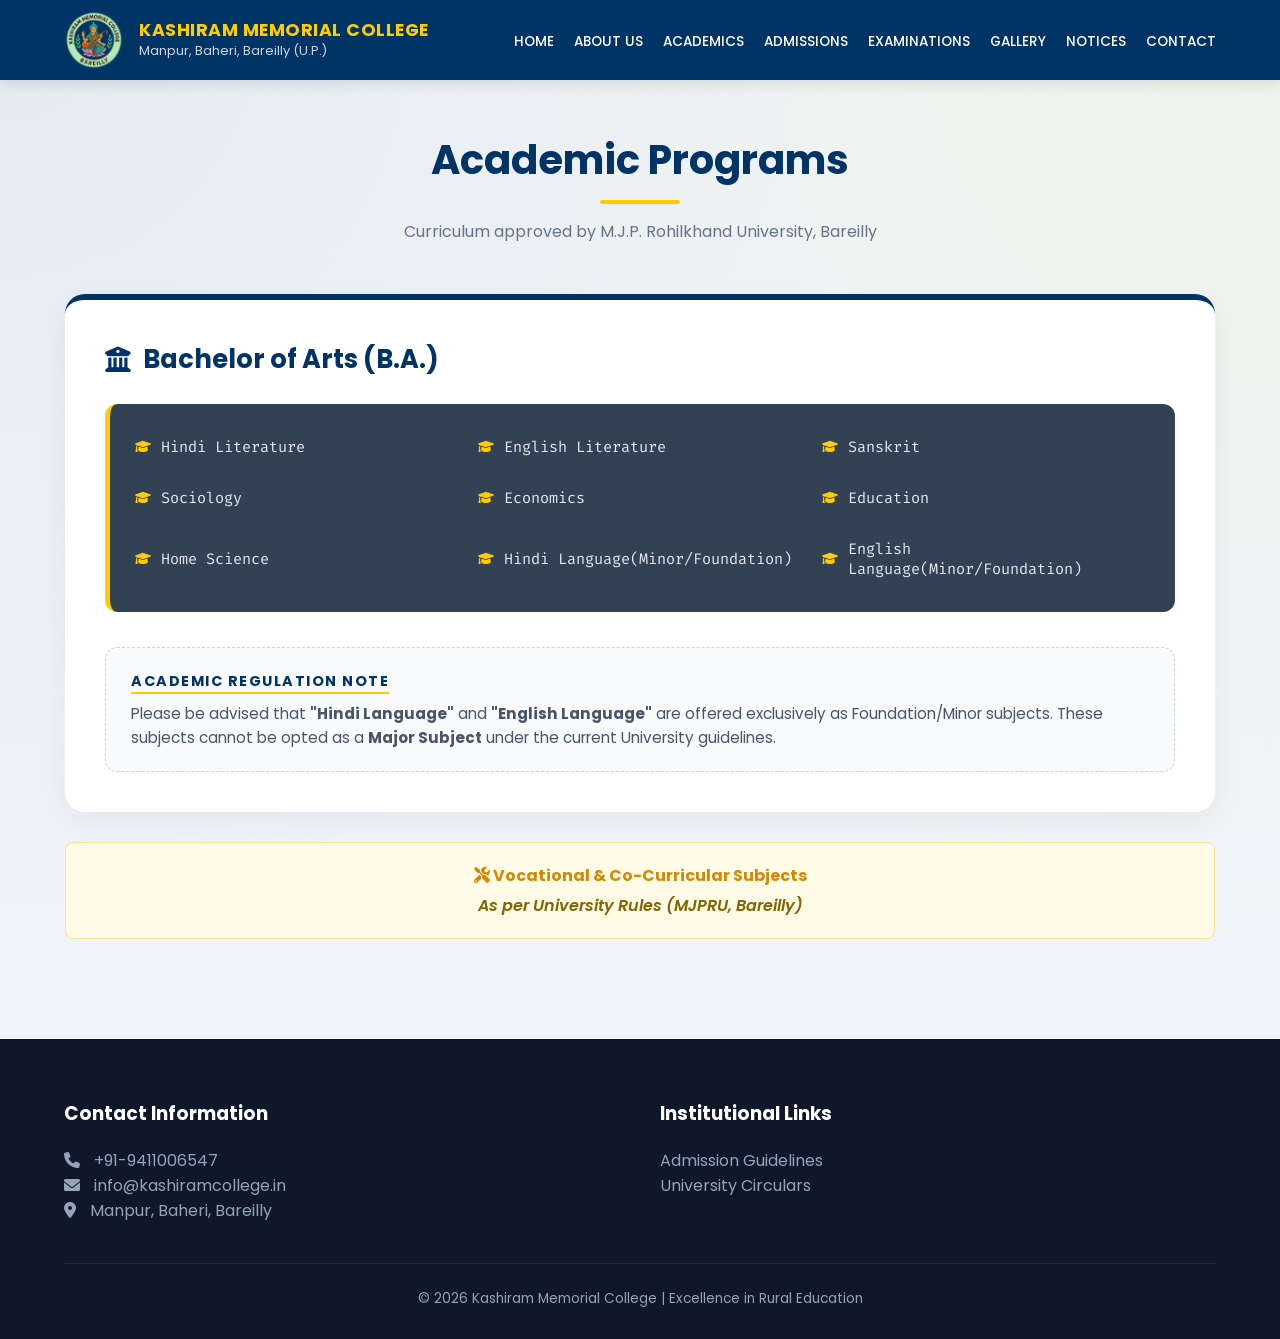
<file: academics.html>
<!DOCTYPE html>
<html lang="en">
<head>
  <meta charset="UTF-8">
  <meta name="viewport" content="width=device-width, initial-scale=1.0">
  <title>Academics | Kashiram Memorial College</title>
  <link rel="stylesheet" href="https://cdnjs.cloudflare.com/ajax/libs/font-awesome/6.0.0/css/all.min.css">
  <link href="https://fonts.googleapis.com/css2?family=Fira+Code:wght@400;500&family=Poppins:wght@300;400;500;600;700&display=swap" rel="stylesheet">
  
  <style>
    :root { 
      --primary: #003366; 
      --accent: #ffcc00; 
      --white: #ffffff; 
      --bg-soft: #f0f4f8; 
      --text-dark: #2c3e50;
      --code-bg: #334155; /* Slightly lighter than previous dark background */
    }

    * { margin: 0; padding: 0; box-sizing: border-box; font-family: 'Poppins', sans-serif; }

    body { 
      background-color: var(--bg-soft);
      background-image: 
        radial-gradient(at 0% 0%, rgba(0, 51, 102, 0.05) 0px, transparent 50%), 
        radial-gradient(at 100% 0%, rgba(255, 204, 0, 0.05) 0px, transparent 50%),
        url("https://www.transparenttextures.com/patterns/white-diamond.png");
      color: var(--text-dark); 
      display: flex; 
      flex-direction: column; 
      min-height: 100vh; 
    }

    header { background: var(--primary); color: var(--white); padding: 10px 5%; display: flex; justify-content: space-between; align-items: center; position: sticky; top: 0; z-index: 1000; box-shadow: 0 4px 12px rgba(0,0,0,0.1); }
    .logo-section { display: flex; align-items: center; gap: 15px; }
    .college-info h1 { font-size: 1.1rem; color: var(--accent); line-height: 1.2; letter-spacing: 0.5px; }
    
    nav ul { display: flex; list-style: none; gap: 20px; }
    nav ul li a { color: var(--white); text-decoration: none; font-size: 0.85rem; text-transform: uppercase; font-weight: 500; transition: 0.3s; }
    nav ul li a:hover { color: var(--accent); }
    .menu-toggle { display: none; font-size: 1.8rem; cursor: pointer; color: var(--accent); }

    .academics-container { max-width: 1200px; margin: 50px auto; padding: 0 25px; flex: 1; width: 100%; }

    .page-title { text-align: center; margin-bottom: 50px; }
    .page-title h2 { font-size: 2.5rem; color: var(--primary); margin-bottom: 10px; font-weight: 700; }
    .page-title .divider { width: 80px; height: 4px; background: var(--accent); margin: 0 auto; border-radius: 2px; }

    /* Course Cards Styling */
    .course-card { 
      background: white; 
      padding: 40px; 
      border-radius: 20px; 
      box-shadow: 0 10px 30px rgba(0,0,0,0.05); 
      border-top: 6px solid var(--primary);
      margin-bottom: 30px;
    }
    .course-card h3 { color: var(--primary); margin-bottom: 25px; font-size: 1.6rem; display: flex; align-items: center; gap: 12px; }
    
    /* Code Style Subject List with Graduation Cap */
    .subject-list { 
      display: grid; 
      grid-template-columns: repeat(auto-fit, minmax(250px, 1fr)); 
      gap: 15px; 
      list-style: none; 
      background: var(--code-bg);
      padding: 25px;
      border-radius: 12px;
      border-left: 5px solid var(--accent);
    }
    .subject-list li { 
      font-family: 'Fira Code', monospace; 
      color: #e2e8f0; 
      font-size: 0.95rem;
      padding: 8px 0;
      transition: 0.2s;
      display: flex;
      align-items: center;
      gap: 10px;
    }
    .subject-list li i {
      color: var(--accent);
      font-size: 0.8rem;
    }
    .subject-list li:hover { color: var(--accent); transform: translateX(5px); }

    /* Institutional Formal Note */
    .formal-notice {
      margin-top: 35px;
      background: #f8fafc;
      border: 1px dashed #cbd5e1;
      border-radius: 12px;
      padding: 20px 25px;
    }
    .notice-text h5 { color: var(--primary); font-size: 0.9rem; margin-bottom: 8px; text-transform: uppercase; letter-spacing: 1.5px; font-weight: 700; border-bottom: 2px solid var(--accent); display: inline-block; }
    .notice-text p { font-size: 0.95rem; color: #475569; line-height: 1.6; }

    /* Restored Old Vocational Style */
    .vocational-box { 
      margin-top: 30px; 
      background: #fffbe6; 
      padding: 20px; 
      border-radius: 8px; 
      border: 1px solid #ffe58f; 
      text-align: center; 
    }
    .vocational-box h4 { color: #d48806; margin-bottom: 5px; }
    .vocational-box p { font-weight: 600; color: #856404; font-style: italic; }

    footer { background: #0f172a; color: #94a3b8; padding: 60px 5% 30px; text-align: center; margin-top: 50px; }
    .footer-grid { display: grid; grid-template-columns: repeat(auto-fit, minmax(250px, 1fr)); gap: 40px; text-align: left; max-width: 1200px; margin: 0 auto; }
    .copyright { margin-top: 40px; padding-top: 25px; border-top: 1px solid #1e293b; font-size: 0.85rem; }

    @media (max-width: 1024px) {
      .menu-toggle { display: block; }
      nav ul { display: none; flex-direction: column; position: absolute; top: 75px; left: 0; width: 100%; background: var(--primary); padding: 30px; text-align: center; }
      nav ul.show { display: flex; }
      .academics-container { margin: 30px auto; }
    }
  </style>
</head>
<body>

  <header>
    <div class="logo-section">
      <img src="images/logo.png" alt="College Logo" style="width:60px;height:auto;">
      <div class="college-info">
        <h1>KASHIRAM MEMORIAL COLLEGE</h1>
        <p style="font-size: 0.8rem; opacity: 0.8;">Manpur, Baheri, Bareilly (U.P.)</p>
      </div>
    </div>
    <span class="menu-toggle" id="mobile-menu-btn"><i class="fas fa-bars"></i></span>
    <nav>
      <ul id="nav-links">
        <li><a href="index.html">Home</a></li>
        <li><a href="about.html">About Us</a></li>
        <li><a href="academics.html">Academics</a></li>
        <li><a href="admission.html">Admissions</a></li>
        <li><a href="examination.html">Examinations</a></li>
        <li><a href="gallery.html">Gallery</a></li>
        <li><a href="notice.html">Notices</a></li>
        <li><a href="contact.html">Contact</a></li>
      </ul>
    </nav>
  </header>

  <div class="academics-container">
    <div class="page-title">
      <h2>Academic Programs</h2>
      <div class="divider"></div>
      <p style="margin-top:15px; color: #64748b;">Curriculum approved by M.J.P. Rohilkhand University, Bareilly</p>
    </div>

    <div class="course-card">
      <h3><i class="fas fa-university"></i> Bachelor of Arts (B.A.)</h3>
      
      <!-- Code Style List with Graduation Icons -->
      <ul class="subject-list">
        <li><i class="fas fa-graduation-cap"></i> Hindi Literature</li>
        <li><i class="fas fa-graduation-cap"></i> English Literature</li>
        <li><i class="fas fa-graduation-cap"></i> Sanskrit</li>
        <li><i class="fas fa-graduation-cap"></i> Sociology</li>
        <li><i class="fas fa-graduation-cap"></i> Economics</li>
        <li><i class="fas fa-graduation-cap"></i> Education</li>
        <li><i class="fas fa-graduation-cap"></i> Home Science</li>
        <li><i class="fas fa-graduation-cap"></i> Hindi Language(Minor/Foundation)</li>
        <li><i class="fas fa-graduation-cap"></i> English Language(Minor/Foundation)</li>
      </ul>

      <div class="formal-notice">
        <div class="notice-text">
          <h5>Academic Regulation Note</h5>
          <p>Please be advised that <strong>"Hindi Language"</strong> and <strong>"English Language"</strong> are offered exclusively as Foundation/Minor subjects. These subjects cannot be opted as a <strong>Major Subject</strong> under the current University guidelines.</p>
        </div>
      </div>
    </div>

    <!-- Restored Old Vocational Style -->
    <div class="vocational-box">
      <h4><i class="fas fa-tools"></i> Vocational & Co-Curricular Subjects</h4>
      <p>As per University Rules (MJPRU, Bareilly)</p>
    </div>
  </div>

  <footer>
    <div class="footer-grid">
      <div>
        <h3 style="color: white; margin-bottom: 20px;">Contact Information</h3>
        <p><i class="fas fa-phone" style="margin-right:10px;"></i> +91-9411006547</p>
        <p><i class="fas fa-envelope" style="margin-right:10px;"></i> info@kashiramcollege.in</p>
        <p><i class="fas fa-map-marker-alt" style="margin-right:10px;"></i> Manpur, Baheri, Bareilly</p>
      </div>
      <div>
        <h3 style="color: white; margin-bottom: 20px;">Institutional Links</h3>
        <p><a href="admission.html" style="color: #94a3b8; text-decoration:none;">Admission Guidelines</a></p>
        <p><a href="notice.html" style="color: #94a3b8; text-decoration:none;">University Circulars</a></p>
      </div>
    </div>
    <div class="copyright">
      <p>© 2026 Kashiram Memorial College | Excellence in Rural Education</p>
    </div>
  </footer>

  <script>
    const menuBtn = document.getElementById('mobile-menu-btn');
    const navLinks = document.getElementById('nav-links');

    menuBtn.addEventListener('click', () => {
      navLinks.classList.toggle('show');
      const icon = menuBtn.querySelector('i');
      icon.classList.toggle('fa-bars');
      icon.classList.toggle('fa-times');
    });
  </script>
</body>
</html>
</file>
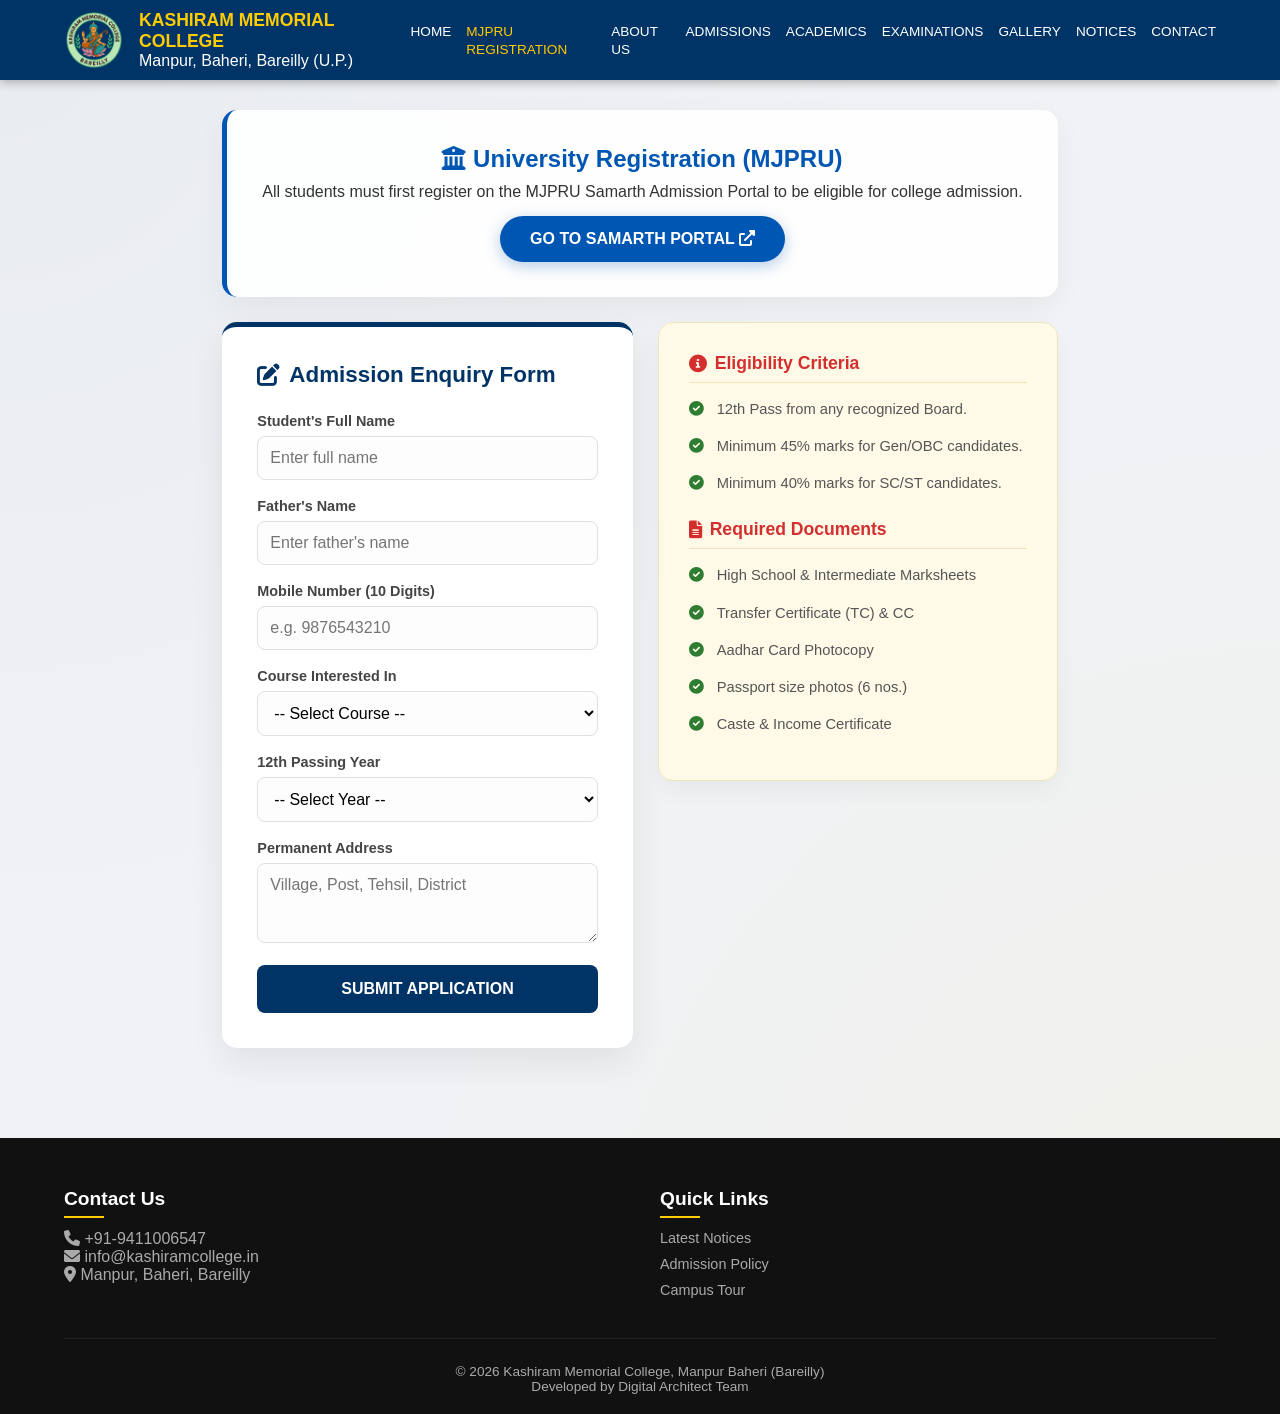
<file: admission.html>
<!DOCTYPE html>
<html lang="en">
<head>
  <meta charset="UTF-8">
  <meta name="viewport" content="width=device-width, initial-scale=1.0">
  <title>Admissions 2026 | Kashiram Memorial College</title>
  <link rel="stylesheet" href="https://cdnjs.cloudflare.com/ajax/libs/font-awesome/6.0.0/css/all.min.css">
  <style>
    :root { --primary: #003366; --accent: #ffcc00; --white: #ffffff; }
    * { margin: 0; padding: 0; box-sizing: border-box; font-family: 'Poppins', sans-serif; }
    
    body { 
      background-color: #f0f2f5;
      background-image: 
        radial-gradient(at 0% 0%, rgba(0, 51, 102, 0.03) 0px, transparent 50%),
        radial-gradient(at 100% 100%, rgba(255, 204, 0, 0.05) 0px, transparent 50%),
        url("https://www.transparenttextures.com/patterns/cubes.png");
      color: #333; 
      display: flex; 
      flex-direction: column; 
      min-height: 100vh; 
    }

    header { background: var(--primary); color: var(--white); padding: 10px 5%; display: flex; justify-content: space-between; align-items: center; position: sticky; top: 0; z-index: 1000; box-shadow: 0 2px 10px rgba(0,0,0,0.3); }
    .logo-section { display: flex; align-items: center; gap: 15px; }
    .college-info h1 { font-size: 1.1rem; color: var(--accent); line-height: 1.2; }
    
    nav ul { display: flex; list-style: none; gap: 15px; }
    nav ul li a { color: var(--white); text-decoration: none; font-size: 0.85rem; text-transform: uppercase; font-weight: 500; transition: 0.3s; }
    nav ul li a:hover { color: var(--accent); }
    .menu-toggle { display: none; font-size: 1.8rem; cursor: pointer; color: var(--accent); }

    .container { max-width: 1200px; margin: 30px auto; padding: 0 20px; display: flex; flex-direction: column; gap: 25px; flex: 1; }

    /* University Registration - Now at Top */
    .samarth-container { 
      background: rgba(255, 255, 255, 0.9);
      backdrop-filter: blur(5px);
      border-left: 5px solid #0056b3; 
      padding: 35px; 
      border-radius: 15px; 
      text-align: center; 
      box-shadow: 0 10px 30px rgba(0,0,0,0.05); 
    }
    .samarth-container h2 { color: #0056b3; margin-bottom: 10px; font-size: 1.5rem; }
    .samarth-btn { display: inline-block; background: #0056b3; color: white; padding: 14px 30px; text-decoration: none; border-radius: 50px; font-weight: bold; margin-top: 15px; transition: 0.4s; box-shadow: 0 4px 15px rgba(0,86,179,0.3); }
    .samarth-btn:hover { background: var(--primary); transform: translateY(-3px); box-shadow: 0 6px 20px rgba(0,86,179,0.4); }

    /* Side by Side Layout for PC */
    .content-wrapper { display: grid; grid-template-columns: 1fr 400px; gap: 25px; align-items: start; }

    .form-container { 
      background: white; 
      padding: 35px; 
      border-radius: 15px; 
      box-shadow: 0 15px 35px rgba(0,0,0,0.07); 
      border-top: 5px solid var(--primary); 
    }
    .form-container h2 { margin-bottom: 25px; color: var(--primary); font-size: 1.4rem; display: flex; align-items: center; gap: 10px; }
    .form-group { margin-bottom: 18px; }
    .form-group label { display: block; margin-bottom: 7px; font-weight: 600; font-size: 0.9rem; color: #444; }
    .form-group input, .form-group select, .form-group textarea { width: 100%; padding: 12px; border: 1px solid #e0e0e0; border-radius: 8px; font-size: 1rem; background: #fdfdfd; transition: 0.3s; }
    .form-group input:focus { border-color: var(--primary); outline: none; background: #fff; box-shadow: 0 0 0 4px rgba(0,51,102,0.05); }
    
    .submit-btn { width: 100%; padding: 15px; background: var(--primary); color: white; border: none; border-radius: 8px; font-weight: bold; cursor: pointer; transition: 0.3s; font-size: 1rem; text-transform: uppercase; }
    .submit-btn:hover { background: var(--accent); color: #003366; transform: scale(1.01); }

    .info-sidebar { 
      background: rgba(255, 251, 230, 0.9); 
      backdrop-filter: blur(5px);
      padding: 30px; 
      border-radius: 15px; 
      border: 1px solid #f0e4b8;
      box-shadow: 0 10px 25px rgba(0,0,0,0.04);
    }
    .info-sidebar h3 { color: #d32f2f; margin-bottom: 15px; font-size: 1.1rem; display: flex; align-items: center; gap: 8px; border-bottom: 1px solid #f0e4b8; padding-bottom: 8px; }
    .info-sidebar ul { list-style: none; }
    .info-sidebar ul li { margin-bottom: 15px; font-size: 0.92rem; position: relative; padding-left: 28px; line-height: 1.5; color: #555; }
    .info-sidebar ul li::before { content: "\f058"; font-family: "Font Awesome 5 Free"; font-weight: 900; position: absolute; left: 0; color: #2e7d32; }

    footer { background: #111; color: #aaa; padding: 50px 5% 20px; text-align: center; margin-top: 60px; }
    .footer-content { display: grid; grid-template-columns: repeat(auto-fit, minmax(250px, 1fr)); gap: 40px; margin-bottom: 30px; text-align: left; }
    .footer-content h3 { color: #fff; margin-bottom: 20px; font-size: 1.2rem; position: relative; }
    .footer-content h3::after { content: ''; position: absolute; left: 0; bottom: -8px; width: 40px; height: 2px; background: var(--accent); }
    .footer-links a { color: #aaa; text-decoration: none; display: block; margin-bottom: 10px; font-size: 0.9rem; transition: 0.3s; }
    .footer-links a:hover { color: var(--accent); padding-left: 5px; }
    .copyright { border-top: 1px solid #222; padding-top: 25px; font-size: 0.85rem; }

    @media (max-width: 1024px) {
      .menu-toggle { display: block; }
      nav ul { display: none; flex-direction: column; position: absolute; top: 75px; left: 0; width: 100%; background: var(--primary); padding: 20px; text-align: center; }
      nav ul.show { display: flex; }
      .content-wrapper { grid-template-columns: 1fr; }
    }
  </style>
</head>
<body>

  <header>
    <div class="logo-section">
      <img src="images/logo.png" alt="College Logo" style="width:60px;height:auto;" class="me-2">
      <div class="college-info">
        <h1>KASHIRAM MEMORIAL COLLEGE</h1>
        <p>Manpur, Baheri, Bareilly (U.P.)</p>
      </div>
    </div>
    <span class="menu-toggle" onclick="toggleMenu()"><i class="fas fa-bars"></i></span>
    <nav>
      <ul id="nav-links">
        <li><a href="index.html">Home</a></li>
        <li><a href="https://mjpruadm.samarth.edu.in/index.php" target="_blank" style="color:var(--accent)">MJPRU Registration</a></li>
        <li><a href="about.html">About Us</a></li>
        <li><a href="admission.html">Admissions</a></li>
        <li><a href="academics.html">Academics</a></li>
        <li><a href="examination.html">Examinations</a></li>
        <li><a href="gallery.html">Gallery</a></li>
        <li><a href="notice.html">Notices</a></li>
        <li><a href="contact.html">Contact</a></li>
      </ul>
    </nav>
  </header>

  <div class="container">
    
    <!-- Step 1: University Portal (Now at Top) -->
    <div class="samarth-container">
      <h2><i class="fas fa-university"></i> University Registration (MJPRU)</h2>
      <p>All students must first register on the MJPRU Samarth Admission Portal to be eligible for college admission.</p>
      <a href="https://mjpruadm.samarth.edu.in/index.php" target="_blank" class="samarth-btn">GO TO SAMARTH PORTAL <i class="fas fa-external-link-alt"></i></a>
    </div>

    <!-- Step 2: Form and Info Side-by-Side -->
    <div class="content-wrapper">
      
      <!-- Enquiry Form -->
      <div class="form-container">
        <h2><i class="fas fa-edit"></i> Admission Enquiry Form</h2>
        <form action="https://formspree.io/f/mvzwdobr" method="POST">
          <div class="form-group">
            <label>Student's Full Name</label>
            <input type="text" name="student_name" placeholder="Enter full name" required>
          </div>

          <div class="form-group">
            <label>Father's Name</label>
            <input type="text" name="father_name" placeholder="Enter father's name" required>
          </div>

          <div class="form-group">
            <label>Mobile Number (10 Digits)</label>
            <input type="tel" name="phone" pattern="[6-9][0-9]{9}" title="Kripya 10-digit mobile number bharein" placeholder="e.g. 9876543210" required>
          </div>

          <div class="form-group">
            <label>Course Interested In</label>
            <select name="course" required>
              <option value="">-- Select Course --</option>
              <option value="BA">Bachelor of Arts (B.A.)</option>
            </select>
          </div>

          <div class="form-group">
            <label>12th Passing Year</label>
            <select name="passing_year" required>
              <option value="">-- Select Year --</option>
              <option value="2026">2026</option>
              <option value="2025">2025</option>
              <option value="2024">2024</option>
              <option value="2023">2023</option>
            </select>
          </div>

          <div class="form-group">
            <label>Permanent Address</label>
            <textarea name="address" rows="3" placeholder="Village, Post, Tehsil, District" required></textarea>
          </div>

          <button type="submit" class="submit-btn">SUBMIT APPLICATION</button>
        </form>
      </div>

      <!-- Eligibility Side -->
      <div class="info-sidebar">
        <h3><i class="fas fa-info-circle"></i> Eligibility Criteria</h3>
        <ul>
          <li>12th Pass from any recognized Board.</li>
          <li>Minimum 45% marks for Gen/OBC candidates.</li>
          <li>Minimum 40% marks for SC/ST candidates.</li>
        </ul>
        
        <h3 style="margin-top: 25px;"><i class="fas fa-file-alt"></i> Required Documents</h3>
        <ul>
          <li>High School & Intermediate Marksheets</li>
          <li>Transfer Certificate (TC) & CC</li>
          <li>Aadhar Card Photocopy</li>
          <li>Passport size photos (6 nos.)</li>
          <li>Caste & Income Certificate</li>
        </ul>
      </div>

    </div>

  </div>

  <footer>
    <div class="footer-content">
      <div>
        <h3>Contact Us</h3>
        <p><i class="fas fa-phone"></i> +91-9411006547</p>
        <p><i class="fas fa-envelope"></i> info@kashiramcollege.in</p>
        <p><i class="fas fa-map-marker-alt"></i> Manpur, Baheri, Bareilly</p>
      </div>
      <div class="footer-links">
        <h3>Quick Links</h3>
        <a href="notice.html">Latest Notices</a>
        <a href="admission.html">Admission Policy</a>
        <a href="gallery.html">Campus Tour</a>
      </div>
    </div>
    <div class="copyright">
      <p>© 2026 Kashiram Memorial College, Manpur Baheri (Bareilly)</p>
      <p>Developed by Digital Architect Team</p>
    </div>
  </footer>

  <script>
    function toggleMenu() {
      document.getElementById("nav-links").classList.toggle("show");
    }
  </script>
</body>
</html>
</file>
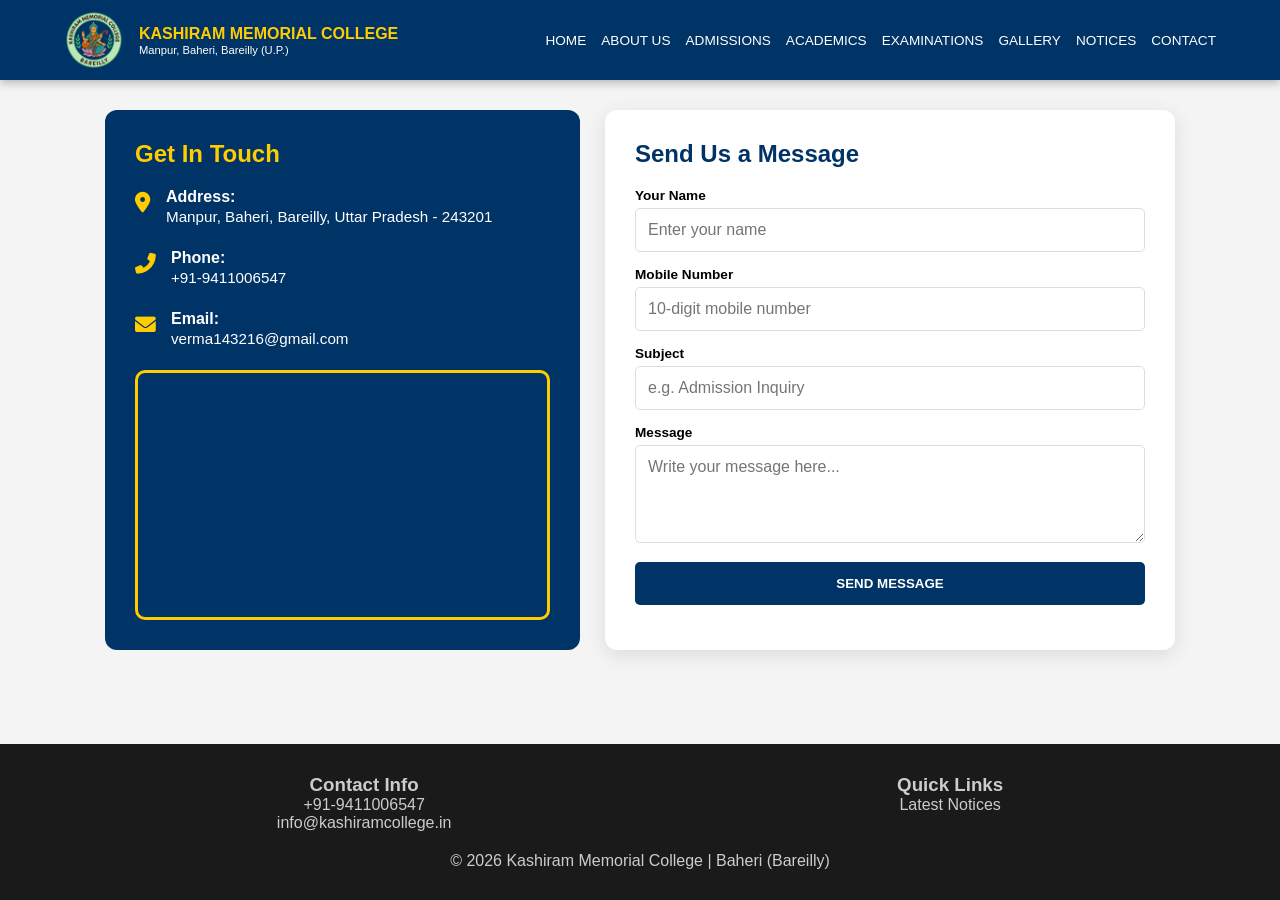
<file: contact.html>
<!DOCTYPE html>
<html lang="en">
<head>
  <meta charset="UTF-8">
  <meta name="viewport" content="width=device-width, initial-scale=1.0">
  <title>Contact Us | Kashiram Memorial College</title>
  <link rel="stylesheet" href="https://cdnjs.cloudflare.com/ajax/libs/font-awesome/6.0.0/css/all.min.css">
  <style>
    :root { --primary: #003366; --accent: #ffcc00; --white: #ffffff; --bg: #f4f4f4; }
    * { margin: 0; padding: 0; box-sizing: border-box; font-family: 'Poppins', sans-serif; }
    body { background: var(--bg); display: flex; flex-direction: column; min-height: 100vh; overflow-x: hidden; }

    /* Header & Navbar */
    header { background: var(--primary); color: var(--white); padding: 10px 5%; display: flex; justify-content: space-between; align-items: center; position: sticky; top: 0; z-index: 2000; box-shadow: 0 2px 10px rgba(0,0,0,0.3); }
    .logo-section { display: flex; align-items: center; gap: 15px; }
    .logo-img { width: 50px; height: 50px; background: #fff; border-radius: 50%; padding: 5px; }
    .college-info h1 { font-size: 1rem; color: var(--accent); line-height: 1.2; }
    
    nav ul { display: flex; list-style: none; gap: 15px; }
    nav ul li a { color: var(--white); text-decoration: none; font-size: 0.85rem; text-transform: uppercase; font-weight: 500; }
    nav ul li a:hover { color: var(--accent); }
    .menu-toggle { display: none; font-size: 1.6rem; cursor: pointer; color: var(--accent); }

    /* Contact Section */
    .contact-container { max-width: 1100px; margin: 30px auto; padding: 0 15px; flex: 1; width: 100%; }
    .contact-grid { display: grid; grid-template-columns: 1fr 1.2fr; gap: 25px; }

    .contact-info-card { background: var(--primary); color: white; padding: 30px; border-radius: 12px; }
    .contact-info-card h2 { color: var(--accent); margin-bottom: 20px; font-size: 1.5rem; }
    .info-item { display: flex; gap: 15px; margin-bottom: 20px; align-items: flex-start; }
    .info-item i { font-size: 1.3rem; color: var(--accent); margin-top: 5px; }
    .info-item p { font-size: 0.95rem; line-height: 1.5; }

    /* Map Box Fix */
    .map-box { margin-top: 20px; border-radius: 10px; overflow: hidden; border: 3px solid var(--accent); height: 250px; position: relative; }
    .map-box iframe { width: 100%; height: 100%; border: 0; }

    .contact-form-card { background: white; padding: 30px; border-radius: 12px; box-shadow: 0 5px 20px rgba(0,0,0,0.1); }
    .contact-form-card h2 { color: var(--primary); margin-bottom: 20px; font-size: 1.5rem; }
    .form-group { margin-bottom: 15px; }
    .form-group label { display: block; margin-bottom: 5px; font-weight: 600; font-size: 0.85rem; }
    .form-group input, .form-group textarea { width: 100%; padding: 12px; border: 1px solid #ddd; border-radius: 5px; font-size: 1rem; outline: none; }
    .form-group input:focus { border-color: var(--primary); }

    .submit-btn { width: 100%; padding: 14px; background: var(--primary); color: white; border: none; border-radius: 5px; font-weight: bold; cursor: pointer; transition: 0.3s; }
    .submit-btn:hover { background: var(--accent); color: #000; }

    /* Footer */
    footer { background: #1a1a1a; color: #ccc; padding: 30px 5%; text-align: center; margin-top: 50px; }
    .footer-content { display: flex; flex-wrap: wrap; justify-content: space-around; gap: 20px; margin-bottom: 20px; }

    /* Mobile Responsive */
    @media (max-width: 900px) {
      .menu-toggle { display: block; }
      header { padding: 10px 15px; }
      nav ul { 
        display: none; flex-direction: column; position: fixed; top: 70px; left: 0; 
        width: 100%; background: var(--primary); padding: 20px; text-align: center; 
        z-index: 1000; box-shadow: 0 5px 10px rgba(0,0,0,0.2);
      }
      nav ul.show { display: flex; }
      nav ul li { margin: 10px 0; }
      
      .contact-grid { grid-template-columns: 1fr; } /* Ek ke niche ek */
      .contact-container { margin: 20px auto; }
      .contact-info-card, .contact-form-card { padding: 20px; }
      .college-info h1 { font-size: 0.9rem; }
    }
  </style>
</head>
<body>

  <header>
    <div class="logo-section">
      <img src="images/logo.png" alt="College Logo" style="width:60px;height:auto;" class="me-2">
      <div class="college-info">
        <h1>KASHIRAM MEMORIAL COLLEGE</h1>
        <p style="font-size: 0.7rem;">Manpur, Baheri, Bareilly (U.P.)</p>
      </div>
    </div>
    <span class="menu-toggle" id="mobile-menu-btn"><i class="fas fa-bars"></i></span>
    <nav>
      <ul id="nav-links">
        <li><a href="index.html">Home</a></li>
        <li><a href="about.html">About Us</a></li>
        <li><a href="admission.html">Admissions</a></li>
         <li><a href="academics.html">Academics</a></li>
        <li><a href="examination.html">Examinations</a></li>
        <li><a href="gallery.html">Gallery</a></li>
        <li><a href="notice.html">Notices</a></li>
        <li><a href="contact.html">Contact</a></li>
      </ul>
    </nav>
  </header>

  <div class="contact-container">
    <div class="contact-grid">
      <div class="contact-info-card">
        <h2>Get In Touch</h2>
        <div class="info-item">
          <i class="fas fa-map-marker-alt"></i>
          <div>
            <strong>Address:</strong>
            <p>Manpur, Baheri, Bareilly, Uttar Pradesh - 243201</p>
          </div>
        </div>
        <div class="info-item">
          <i class="fas fa-phone-alt"></i>
          <div>
            <strong>Phone:</strong>
            <p>+91-9411006547</p>
          </div>
        </div>
        <div class="info-item">
          <i class="fas fa-envelope"></i>
          <div>
            <strong>Email:</strong>
            <p>verma143216@gmail.com</p>
          </div>
        </div>
        
        <div class="map-box">
         <iframe src="https://www.google.com/maps/embed?pb=!1m18!1m12!1m3!1d3498.100106005366!2d79.38975957471655!3d28.746427975602717!2m3!1f0!2f0!3f0!3m2!1i1024!2i768!4f13.1!3m3!1m2!1s0x39a000deaaaaaaad%3A0x8cfadb33f6ed636a!2sKashi%20Ram%20Memorial%20Degree%20College!5e0!3m2!1sen!2sin!4v1773983181479!5m2!1sen!2sin" width="600" height="450" style="border:0;" allowfullscreen="" loading="lazy" referrerpolicy="no-referrer-when-downgrade"></iframe>
        </div>
      </div>

      <div class="contact-form-card">
        <h2>Send Us a Message</h2>
        <form action="https://formspree.io/f/mqeynako" method="POST">
          <div class="form-group">
            <label>Your Name</label>
            <input type="text" name="Name" placeholder="Enter your name" required>
          </div>
          <div class="form-group">
            <label>Mobile Number</label>
            <input type="tel" name="Mobile" pattern="[6-9][0-9]{9}" placeholder="10-digit mobile number" required>
          </div>
          <div class="form-group">
            <label>Subject</label>
            <input type="text" name="Subject" placeholder="e.g. Admission Inquiry" required>
          </div>
          <div class="form-group">
            <label>Message</label>
            <textarea name="Message" rows="4" placeholder="Write your message here..." required></textarea>
          </div>
          <button type="submit" class="submit-btn">SEND MESSAGE</button>
        </form>
      </div>
    </div>
  </div>

  <footer>
    <div class="footer-content">
      <div>
        <h3>Contact Info</h3>
        <p>+91-9411006547</p>
        <p>info@kashiramcollege.in</p>
      </div>
      <div>
        <h3>Quick Links</h3>
        <p><a href="notice.html" style="color: #ccc; text-decoration:none;">Latest Notices</a></p>
      </div>
    </div>
    <div class="copyright">
      <p>© 2026 Kashiram Memorial College | Baheri (Bareilly)</p>
    </div>
  </footer>

  <script>
    const menuBtn = document.getElementById('mobile-menu-btn');
    const navLinks = document.getElementById('nav-links');

    menuBtn.addEventListener('click', () => {
      navLinks.classList.toggle('show');
      const icon = menuBtn.querySelector('i');
      icon.classList.toggle('fa-bars');
      icon.classList.toggle('fa-times');
    });
  </script>
</body>
</html>
</file>
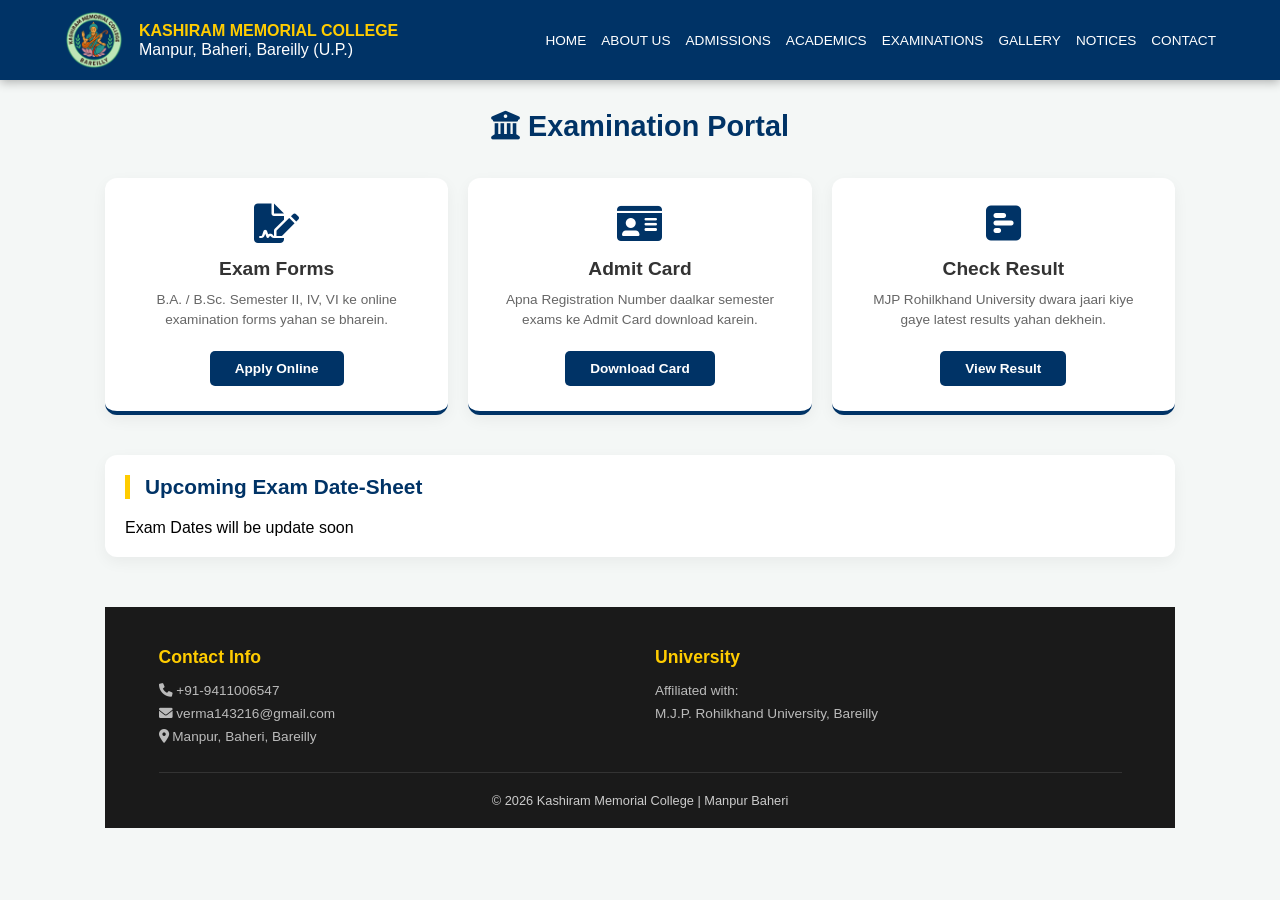
<file: examination.html>
<!DOCTYPE html>
<html lang="en">
<head>
  <meta charset="UTF-8">
  <meta name="viewport" content="width=device-width, initial-scale=1.0">
  <title>Examinations | Kashiram Memorial College Bareilly</title>
  <link rel="stylesheet" href="https://cdnjs.cloudflare.com/ajax/libs/font-awesome/6.0.0/css/all.min.css">
  <style>
    :root { --primary: #003366; --accent: #ffcc00; --white: #ffffff; --bg: #f4f7f6; }
    * { margin: 0; padding: 0; box-sizing: border-box; font-family: 'Poppins', sans-serif; }
    body { background: var(--bg); display: flex; flex-direction: column; min-height: 100vh; overflow-x: hidden; }

    /* --- Header & Navbar --- */
    header { background: var(--primary); color: var(--white); padding: 10px 5%; display: flex; justify-content: space-between; align-items: center; position: sticky; top: 0; z-index: 3000; box-shadow: 0 2px 10px rgba(0,0,0,0.3); }
    .logo-section { display: flex; align-items: center; gap: 15px; }
    .logo-img { width: 50px; height: 50px; background: #fff; border-radius: 50%; padding: 5px; }
    .college-info h1 { font-size: 1rem; color: var(--accent); line-height: 1.2; }
    
    nav ul { display: flex; list-style: none; gap: 15px; }
    nav ul li a { color: var(--white); text-decoration: none; font-size: 0.85rem; text-transform: uppercase; font-weight: 500; transition: 0.3s; }
    nav ul li a:hover { color: var(--accent); }
    .menu-toggle { display: none; font-size: 1.6rem; cursor: pointer; color: var(--accent); z-index: 3001; }

    /* --- Examination Portal Layout --- */
    .exam-container { max-width: 1100px; margin: 30px auto; padding: 0 15px; flex: 1; width: 100%; }
    .portal-title { text-align: center; margin-bottom: 35px; color: var(--primary); font-size: 1.8rem; }

    .exam-options { display: grid; grid-template-columns: repeat(auto-fit, minmax(280px, 1fr)); gap: 20px; margin-bottom: 40px; }
    .exam-card { background: white; padding: 25px; text-align: center; border-radius: 12px; box-shadow: 0 5px 15px rgba(0,0,0,0.05); transition: 0.3s; border-bottom: 4px solid var(--primary); }
    .exam-card:hover { transform: translateY(-5px); border-bottom-color: var(--accent); }
    .exam-card i { font-size: 2.5rem; color: var(--primary); margin-bottom: 15px; }
    .exam-card h3 { margin-bottom: 10px; color: #333; font-size: 1.2rem; }
    .exam-card p { font-size: 0.85rem; color: #666; margin-bottom: 20px; line-height: 1.5; }
    
    .btn-download { display: inline-block; padding: 10px 25px; background: var(--primary); color: white; text-decoration: none; border-radius: 5px; font-size: 0.85rem; font-weight: bold; transition: 0.3s; }
    .btn-download:hover { background: var(--accent); color: #000; }

    /* --- Date Sheet Table Fix --- */
    .table-section { background: white; padding: 20px; border-radius: 12px; box-shadow: 0 5px 15px rgba(0,0,0,0.05); overflow: hidden; }
    .table-section h2 { margin-bottom: 20px; color: var(--primary); border-left: 5px solid var(--accent); padding-left: 15px; font-size: 1.3rem; }
    
    .table-responsive { width: 100%; overflow-x: auto; -webkit-overflow-scrolling: touch; } /* Mobile Table Scroll */
    .exam-table { width: 100%; border-collapse: collapse; min-width: 600px; }
    .exam-table th, .exam-table td { border: 1px solid #ddd; padding: 12px; text-align: left; font-size: 0.9rem; }
    .exam-table th { background: var(--primary); color: white; white-space: nowrap; }
    .exam-table tr:nth-child(even) { background: #f9f9f9; }

    /* --- Footer --- */
    footer { background: #1a1a1a; color: #ccc; padding: 40px 5% 20px; margin-top: 50px; text-align: center; }
    .footer-grid { display: grid; grid-template-columns: repeat(auto-fit, minmax(200px, 1fr)); gap: 30px; margin-bottom: 20px; text-align: left; }
    .footer-grid h3 { color: var(--accent); margin-bottom: 15px; font-size: 1.1rem; }
    .footer-grid p, .footer-grid a { font-size: 0.85rem; color: #bbb; text-decoration: none; display: block; margin-bottom: 8px; }
    .copyright { border-top: 1px solid #333; padding-top: 20px; font-size: 0.8rem; margin-top: 20px; }

    /* --- MOBILE RESPONSIVE FIXES --- */
    @media (max-width: 1024px) {
      .menu-toggle { display: block; }
      nav ul {
        display: none; flex-direction: column; position: fixed; top: 0; left: 0; 
        width: 100%; height: 100vh; background: rgba(0, 51, 102, 0.98); 
        justify-content: center; align-items: center; z-index: 2500;
      }
      nav ul.show { display: flex; }
      nav ul li { margin: 15px 0; }
      nav ul li a { font-size: 1.3rem; }
      .portal-title { font-size: 1.5rem; }
    }
  </style>
</head>
<body>

  <header>
    <div class="logo-section">
       <img src="images/logo.png" alt="College Logo" style="width:60px;height:auto;" class="me-2">
      <div class="college-info">
        <h1>KASHIRAM MEMORIAL COLLEGE</h1>
        <p>Manpur, Baheri, Bareilly (U.P.)</p>
      </div>
    </div>
    <div class="menu-toggle" onclick="toggleMenu()"><i class="fas fa-bars" id="menu-icon"></i></div>
    <nav>
      <ul id="nav-links">
        <li><a href="index.html">Home</a></li>
        <li><a href="about us.html">About Us</a></li>
        <li><a href="admission.html">Admissions</a></li>
         <li><a href="academics.html">Academics</a></li>
        <li><a href="examination.html">Examinations</a></li>
        <li><a href="gallery.html">Gallery</a></li>
        <li><a href="notice.html">Notices</a></li>
        <li><a href="contact.html">Contact</a></li>
      </ul>
    </nav>
  </header>

  <div class="exam-container">
    <h2 class="portal-title"><i class="fas fa-university"></i> Examination Portal</h2>

    <div class="exam-options">
      <div class="exam-card">
        <i class="fas fa-file-signature"></i>
        <h3>Exam Forms</h3>
        <p>B.A. / B.Sc. Semester II, IV, VI ke online examination forms yahan se bharein.</p>
        <a href="https://mjpruiums.in/" target="_blank" class="btn-download">Apply Online</a>
      </div>

      <div class="exam-card">
        <i class="fas fa-id-card"></i>
        <h3>Admit Card</h3>
        <p>Apna Registration Number daalkar semester exams ke Admit Card download karein.</p>
        <a href="https://mjpruiums.in" target="_blank" class="btn-download">Download Card</a>
      </div>

      <div class="exam-card">
        <i class="fas fa-poll-h"></i>
        <h3>Check Result</h3>
        <p>MJP Rohilkhand University dwara jaari kiye gaye latest results yahan dekhein.</p>
        <a href="https://mjpruiums.in/Results/ExamResult.aspx" target="_blank" class="btn-download">View Result</a>
      </div>
    </div>

    <div class="table-section">
      <h2>Upcoming Exam Date-Sheet</h2>
      <!-- <div class="table-responsive">
        <table class="exam-table">
          <thead>
            <tr>
              <th>Date</th>
              <th>Day</th>
              <th>Subject</th>
              <th>Course</th>
              <th>Shift</th>
            </tr>
          </thead>
          <tbody>
            <tr>
              <td>10-April-2026</td>
              <td>Monday</td>
              <td>Hindi Literature</td>
              <td>B.A. II Sem</td>
              <td>Morning (8:00 AM)</td>
            </tr>
            <tr>
              <td>12-April-2026</td>
              <td>Wednesday</td>
              <td>Chemistry / Zoology</td>
              <td>B.Sc. IV Sem</td>
              <td>Evening (2:00 PM)</td>
            </tr>
            <tr>
              <td>15-April-2026</td>
              <td>Saturday</td>
              <td>Political Science</td>
              <td>B.A. VI Sem</td>
              <td>Morning (8:00 AM)</td>
            </tr>
            <tr>
              <td>18-April-2026</td>
              <td>Tuesday</td>
              <td>Physics / Botany</td>
              <td>B.Sc. II Sem</td>
              <td>Evening (2:00 PM)</td>
            </tr>
          </tbody>
        </table>
      </div>
      <p style="margin-top: 15px; font-size: 0.8rem; color: #666;">* Note: Please verify the dates with the official University portal before exams.</p>
    </div> -->
      Exam Dates will be update soon
  </div>

  <footer>
    <div class="footer-grid">
      <div>
        <h3>Contact Info</h3>
        <p><i class="fas fa-phone"></i> +91-9411006547</p>
        <p><i class="fas fa-envelope"></i> verma143216@gmail.com</p>
        <p><i class="fas fa-map-marker-alt"></i> Manpur, Baheri, Bareilly</p>
      </div>
      <div>
        <h3>University</h3>
        <p>Affiliated with:</p>
        <p>M.J.P. Rohilkhand University, Bareilly</p>
      </div>
    </div>
    <div class="copyright">
      <p>© 2026 Kashiram Memorial College | Manpur Baheri</p>
    </div>
  </footer>

  <script>
    function toggleMenu() {
      const nav = document.getElementById("nav-links");
      const icon = document.getElementById("menu-icon");
      nav.classList.toggle("show");
      
      if (nav.classList.contains("show")) {
        icon.classList.replace("fa-bars", "fa-times");
        document.body.style.overflow = "hidden"; // Scroll Lock
      } else {
        icon.classList.replace("fa-times", "fa-bars");
        document.body.style.overflow = "auto";
      }
    }
  </script>
</body>
</html>
</file>
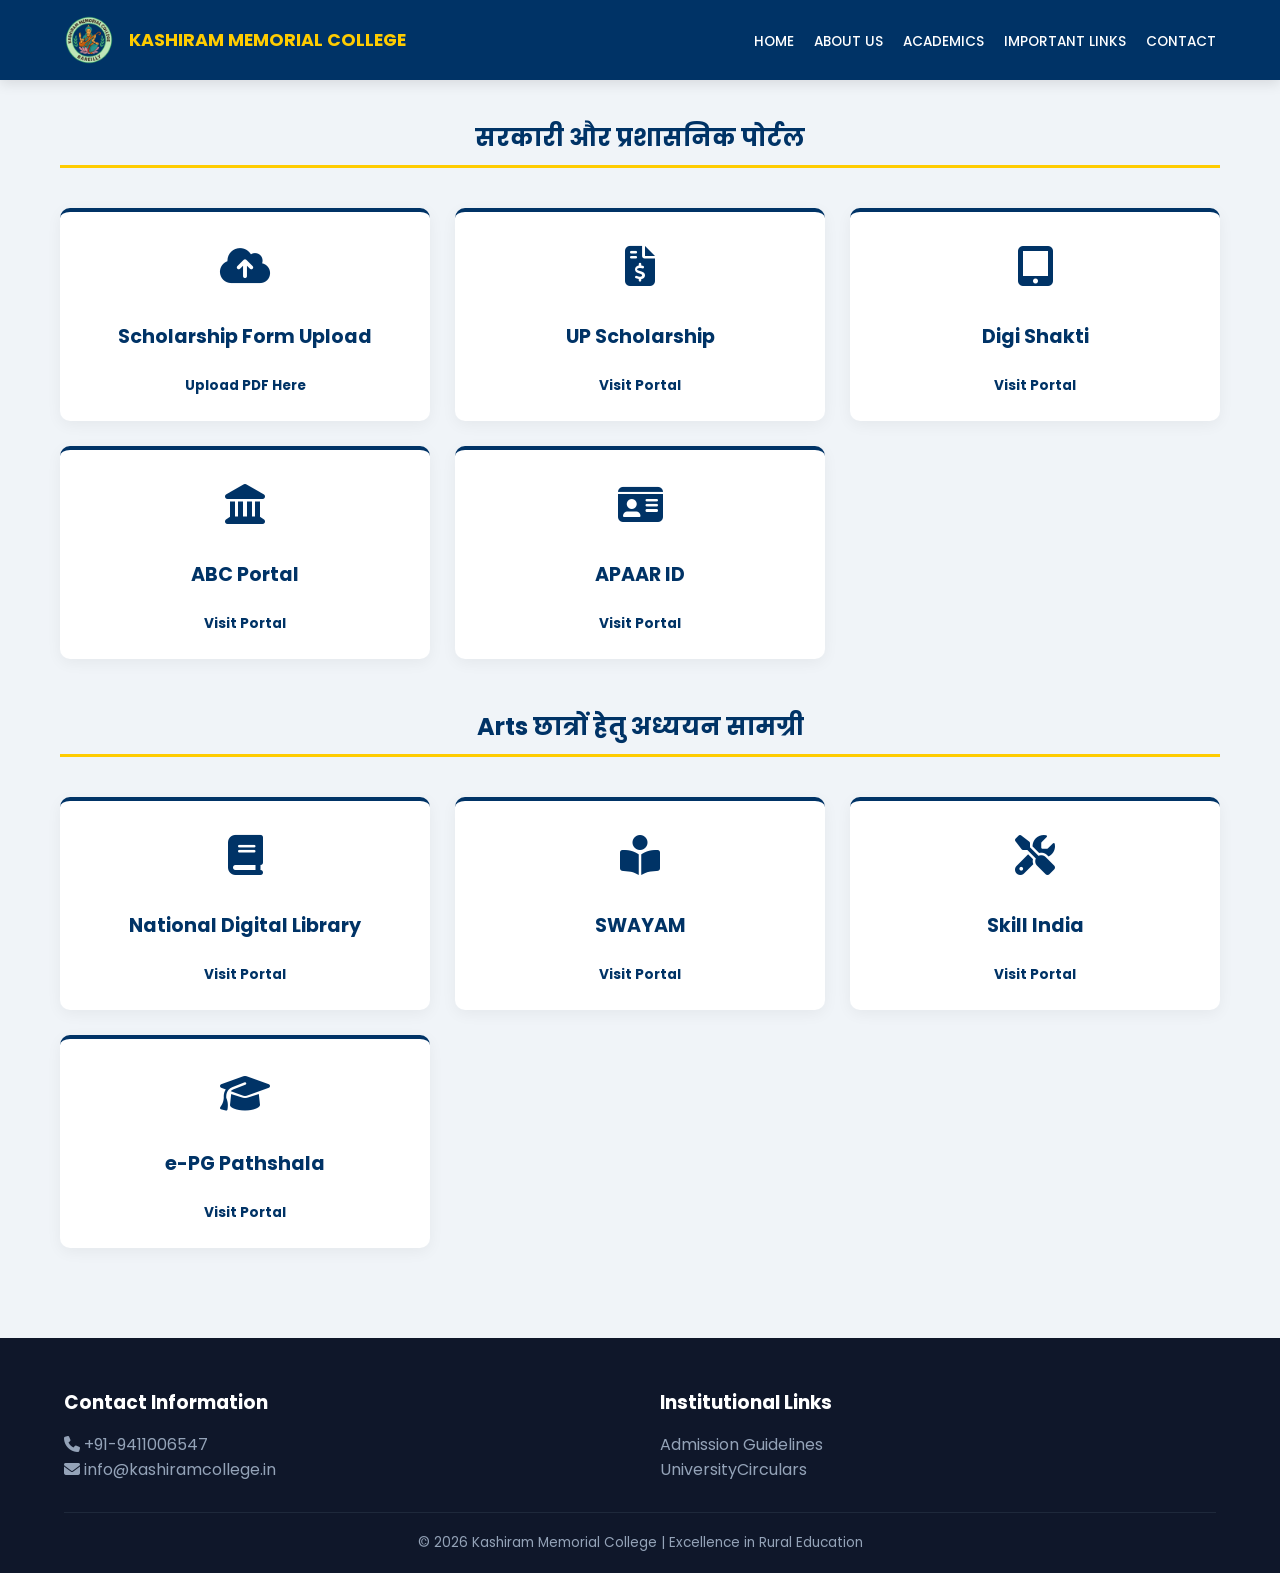
<file: importantlinks.html>
<!DOCTYPE html>
<html lang="hi">
<head>
  <meta charset="UTF-8">
  <meta name="viewport" content="width=device-width, initial-scale=1.0">
  <title>Important Links | Kashiram Memorial College</title>
  
  <link rel="icon" href="images/logo.png" type="image/png">
  <link href="https://fonts.googleapis.com/css2?family=Poppins:wght@300;400;600&display=swap" rel="stylesheet">
  <link rel="stylesheet" href="https://cdnjs.cloudflare.com/ajax/libs/font-awesome/6.4.0/css/all.min.css">

  <style>
    :root { --primary-color: #003366; --accent-color: #ffcc00; --text-light: #ffffff; --bg-soft: #f0f4f8; }
    * { margin: 0; padding: 0; box-sizing: border-box; font-family: 'Poppins', sans-serif; }

    body { background-color: var(--bg-soft); display: flex; flex-direction: column; min-height: 100vh; }

    /* Header */
    header { background: var(--primary-color); color: var(--text-light); padding: 15px 5%; display: flex; justify-content: space-between; align-items: center; position: sticky; top: 0; z-index: 1000; box-shadow: 0 4px 12px rgba(0,0,0,0.1); }
    .logo-section { display: flex; align-items: center; gap: 15px; }
    .college-info h1 { font-size: 1.1rem; color: var(--accent-color); }
    nav ul { display: flex; list-style: none; gap: 20px; }
    nav ul li a { color: var(--text-light); text-decoration: none; font-size: 0.85rem; text-transform: uppercase; font-weight: 500; }
    .menu-toggle { display: none; font-size: 1.8rem; cursor: pointer; color: var(--accent-color); }

    /* Page Content */
    .container { max-width: 1200px; margin: 40px auto; padding: 0 20px; flex: 1; width: 100%; }
    .section-title { color: var(--primary-color); text-align: center; margin-bottom: 40px; border-bottom: 3px solid var(--accent-color); display: inline-block; width: 100%; padding-bottom: 10px; }
    
    .links-grid { display: grid; grid-template-columns: repeat(auto-fit, minmax(280px, 1fr)); gap: 25px; margin-bottom: 50px; }
    .link-card { background: #fff; border-radius: 10px; padding: 25px; text-align: center; box-shadow: 0 4px 15px rgba(0,0,0,0.05); transition: 0.3s; text-decoration: none; color: #333; display: flex; flex-direction: column; align-items: center; border-top: 4px solid var(--primary-color); cursor: pointer; }
    .link-card:hover { transform: translateY(-5px); border-top-color: var(--accent-color); }
    
    .card-icon { font-size: 2.5rem; color: var(--primary-color); margin-bottom: 15px; }
    .link-card h3 { margin: 10px 0; color: var(--primary-color); font-size: 1.2rem; }
    .external-arrow { margin-top: 15px; font-size: 0.85rem; color: var(--primary-color); font-weight: bold; }

    /* Modal / Popup Styling */
    .modal { display: none; position: fixed; z-index: 2000; left: 0; top: 0; width: 100%; height: 100%; background-color: rgba(0,0,0,0.5); justify-content: center; align-items: center; }
    .modal-content { background: #fff; padding: 25px 30px; border-radius: 12px; width: 90%; max-width: 450px; max-height: 90vh; overflow-y: auto; box-shadow: 0 10px 25px rgba(0,0,0,0.2); position: relative; animation: fadeIn 0.3s ease; }
    @keyframes fadeIn { from { opacity: 0; transform: translateY(-20px); } to { opacity: 1; transform: translateY(0); } }
    .close-btn { position: absolute; right: 20px; top: 15px; font-size: 1.5rem; cursor: pointer; color: #666; }
    .close-btn:hover { color: #000; }
    .modal-content h3 { color: var(--primary-color); margin-bottom: 15px; text-align: center; }
    .form-group { margin-bottom: 12px; text-align: left; }
    .form-group label { display: block; font-size: 0.85rem; font-weight: 600; color: #333; margin-bottom: 4px; }
    .form-group input, .form-group select { width: 100%; padding: 8px 10px; border: 1px solid #ccc; border-radius: 6px; font-size: 0.9rem; }
    .submit-upload-btn { background: var(--primary-color); color: var(--text-light); border: none; width: 100%; padding: 10px; border-radius: 6px; font-size: 0.95rem; font-weight: 600; cursor: pointer; transition: 0.2s; margin-top: 5px; }
    .submit-upload-btn:hover { background: #002244; }
    #statusMsg { margin-top: 10px; text-align: center; font-size: 0.85rem; font-weight: 600; }

    /* Footer */
    footer { background: #0f172a; color: #94a3b8; padding: 50px 5% 20px; margin-top: auto; }
    .footer-grid { display: grid; grid-template-columns: repeat(auto-fit, minmax(250px, 1fr)); gap: 40px; max-width: 1200px; margin: 0 auto 30px; }
    .copyright { text-align: center; border-top: 1px solid #1e293b; padding-top: 20px; font-size: 0.85rem; }

    @media (max-width: 1024px) {
      .menu-toggle { display: block; }
      nav ul { display: none; flex-direction: column; position: absolute; top: 80px; left: 0; width: 100%; background: var(--primary-color); padding: 30px; text-align: center; }
      nav ul.show { display: flex; }
    }
  </style>
</head>
<body>

  <header>
    <div class="logo-section">
      <img src="images/logo.png" alt="Logo" style="width:50px;">
      <div class="college-info"><h1>KASHIRAM MEMORIAL COLLEGE</h1></div>
    </div>
    <span class="menu-toggle" id="mobile-menu-btn"><i class="fas fa-bars"></i></span>
    <nav>
      <ul id="nav-links">
        <li><a href="index.html">Home</a></li>
        <li><a href="about.html">About Us</a></li>
        <li><a href="academics.html">Academics</a></li>
        <li><a href="important-links.html">Important Links</a></li>
        <li><a href="contact.html">Contact</a></li>
      </ul>
    </nav>
  </header>

  <div class="container">
    <h2 class="section-title">सरकारी और प्रशासनिक पोर्टल</h2>
    <div class="links-grid">
      <div class="link-card" id="openUploadModal">
        <div class="card-icon"><i class="fas fa-cloud-upload-alt"></i></div>
        <h3>Scholarship Form Upload</h3>
        <div class="external-arrow">Upload PDF Here</div>
      </div>

      <a href="https://scholarship.up.gov.in/" target="_blank" class="link-card"><div class="card-icon"><i class="fas fa-file-invoice-dollar"></i></div><h3>UP Scholarship</h3><div class="external-arrow">Visit Portal</div></a>
      <a href="https://digishakti.up.gov.in/" target="_blank" class="link-card"><div class="card-icon"><i class="fas fa-tablet-alt"></i></div><h3>Digi Shakti</h3><div class="external-arrow">Visit Portal</div></a>
      <a href="https://www.abc.gov.in/" target="_blank" class="link-card"><div class="card-icon"><i class="fas fa-landmark"></i></div><h3>ABC Portal</h3><div class="external-arrow">Visit Portal</div></a>
      <a href="https://apaar.education.gov.in/" target="_blank" class="link-card"><div class="card-icon"><i class="fas fa-id-card"></i></div><h3>APAAR ID</h3><div class="external-arrow">Visit Portal</div></a>
    </div>

    <h2 class="section-title">Arts छात्रों हेतु अध्ययन सामग्री</h2>
    <div class="links-grid">
      <a href="https://ndl.iitkgp.ac.in/" target="_blank" class="link-card"><div class="card-icon"><i class="fas fa-book"></i></div><h3>National Digital Library</h3><div class="external-arrow">Visit Portal</div></a>
      <a href="https://swayam.gov.in/" target="_blank" class="link-card"><div class="card-icon"><i class="fas fa-book-reader"></i></div><h3>SWAYAM</h3><div class="external-arrow">Visit Portal</div></a>
      <a href="https://www.skillindia.gov.in/" target="_blank" class="link-card"><div class="card-icon"><i class="fas fa-tools"></i></div><h3>Skill India</h3><div class="external-arrow">Visit Portal</div></a>
      <a href="https://epgp.inflibnet.ac.in/" target="_blank" class="link-card"><div class="card-icon"><i class="fas fa-graduation-cap"></i></div><h3>e-PG Pathshala</h3><div class="external-arrow">Visit Portal</div></a>
    </div>
  </div>

  <!-- Upload Modal Pop-up -->
  <div id="uploadModal" class="modal">
    <div class="modal-content">
      <span class="close-btn" id="closeModal">&times;</span>
      <h3>Scholarship Form Upload</h3>
      <form id="uploadForm">
        <div class="form-group">
          <label>Student Name (पूरा नाम):</label>
          <input type="text" id="studentName" placeholder="Enter full name" required>
        </div>
        
        <div class="form-group">
          <label>Class (कक्षा):</label>
          <select id="studentClass" required>
            <option value="">-- Select Class --</option>
            <option value="BA_1st_Year">BA 1st Year</option>
            <option value="BA_2nd_Year">BA 2nd Year</option>
            <option value="BA_3rd_Year">BA 3rd Year</option>
          </select>
        </div>

        <div class="form-group">
          <label>Category / Minority (वर्ग / अल्पसंख्यक):</label>
          <select id="category" required>
            <option value="">-- Select Category --</option>
            <option value="OBC">OBC</option>
            <option value="SC">SC</option>
            <option value="ST">ST</option>
            <option value="Minority">Minority (अल्पसंख्यक)</option>
            <option value="General">General</option>
          </select>
        </div>

        <div class="form-group">
          <label>Upload PDF File:</label>
          <input type="file" id="pdfFile" accept=".pdf" required>
        </div>
        <button type="submit" class="submit-upload-btn" id="submitBtn">Upload Now</button>
      </form>
      <p id="statusMsg"></p>
    </div>
  </div>

  <footer>
    <div class="footer-grid">
      <div>
        <h3 style="color:white; margin-bottom:15px;">Contact Information</h3>
        <p><i class="fas fa-phone"></i> +91-9411006547</p>
        <p><i class="fas fa-envelope"></i> info@kashiramcollege.in</p>
      </div>
      <div>
        <h3 style="color:white; margin-bottom:15px;">Institutional Links</h3>
        <p><a href="admission.html" style="color: #94a3b8; text-decoration:none;">Admission Guidelines</a></p>
        <p><a href="notice.html" style="color: #94a3b8; text-decoration:none;">UniversityCirculars</a></p>
      </div>
    </div>
    <div class="copyright">© 2026 Kashiram Memorial College | Excellence in Rural Education</div>
  </footer>

  <script>
    const menuBtn = document.getElementById('mobile-menu-btn');
    const navLinks = document.getElementById('nav-links');
    menuBtn.addEventListener('click', () => {
      navLinks.classList.toggle('show');
      const icon = menuBtn.querySelector('i');
      icon.classList.toggle('fa-bars');
      icon.classList.toggle('fa-times');
    });

    const modal = document.getElementById('uploadModal');
    const openBtn = document.getElementById('openUploadModal');
    const closeBtn = document.getElementById('closeModal');

    openBtn.addEventListener('click', () => {
      modal.style.display = 'flex';
    });

    closeBtn.addEventListener('click', () => {
      modal.style.display = 'none';
      document.getElementById('uploadForm').reset();
      document.getElementById('statusMsg').innerText = '';
    });

    window.addEventListener('click', (e) => {
      if (e.target === modal) {
        modal.style.display = 'none';
        document.getElementById('uploadForm').reset();
        document.getElementById('statusMsg').innerText = '';
      }
    });

    document.getElementById('uploadForm').addEventListener('submit', function(e) {
      e.preventDefault();
      
      var name = document.getElementById('studentName').value;
      var studentClass = document.getElementById('studentClass').value;
      var category = document.getElementById('category').value;
      var fileInput = document.getElementById('pdfFile').files[0];
      var statusMsg = document.getElementById('statusMsg');
      var submitBtn = document.getElementById('submitBtn');
      
      if (!fileInput) {
        alert('Kripya PDF file select karein.');
        return;
      }
      
      submitBtn.innerText = "Uploading...";
      submitBtn.disabled = true;
      statusMsg.style.color = "#003366";
      statusMsg.innerText = "Please wait, file is uploading...";
      
      var reader = new FileReader();
      reader.onload = function(event) {
        var base64Data = event.target.result;
        var payload = {
          name: name,
          studentClass: studentClass,
          category: category,
          fileName: fileInput.name,
          fileData: base64Data
        };
        
        var scriptURL = 'https://script.google.com/macros/s/AKfycbw_BvVkgoVZH-qVnRmEjtsqFTPtPhELWCtDD-NdSmPNMKB32-vT2ybyhBjbQoMB2l-SMw/exec';
        
        fetch(scriptURL, {
            method: 'POST',
            body: JSON.stringify(payload)
        })
        .then(response => response.json())
        .then(data => {
            if(data.status === 'success') {
                statusMsg.style.color = "green";
                statusMsg.innerText = "PDF safaltapurvak upload ho gayi hai!";
                document.getElementById('uploadForm').reset();
                setTimeout(() => {
                  modal.style.display = 'none';
                  statusMsg.innerText = '';
                }, 2000);
            } else {
                statusMsg.style.color = "red";
                statusMsg.innerText = "Upload mein error aaya. Dobara koshish karein.";
            }
            submitBtn.innerText = "Upload Now";
            submitBtn.disabled = false;
        })
        .catch(error => {
            statusMsg.style.color = "green";
            statusMsg.innerText = "PDF safaltapurvak upload ho gayi hai!";
            document.getElementById('uploadForm').reset();
            setTimeout(() => {
              modal.style.display = 'none';
              statusMsg.innerText = '';
            }, 2000);
            submitBtn.innerText = "Upload Now";
            submitBtn.disabled = false;
        });
      };
      reader.readAsDataURL(fileInput);
    });
  </script>
</body>
</html>
</file>
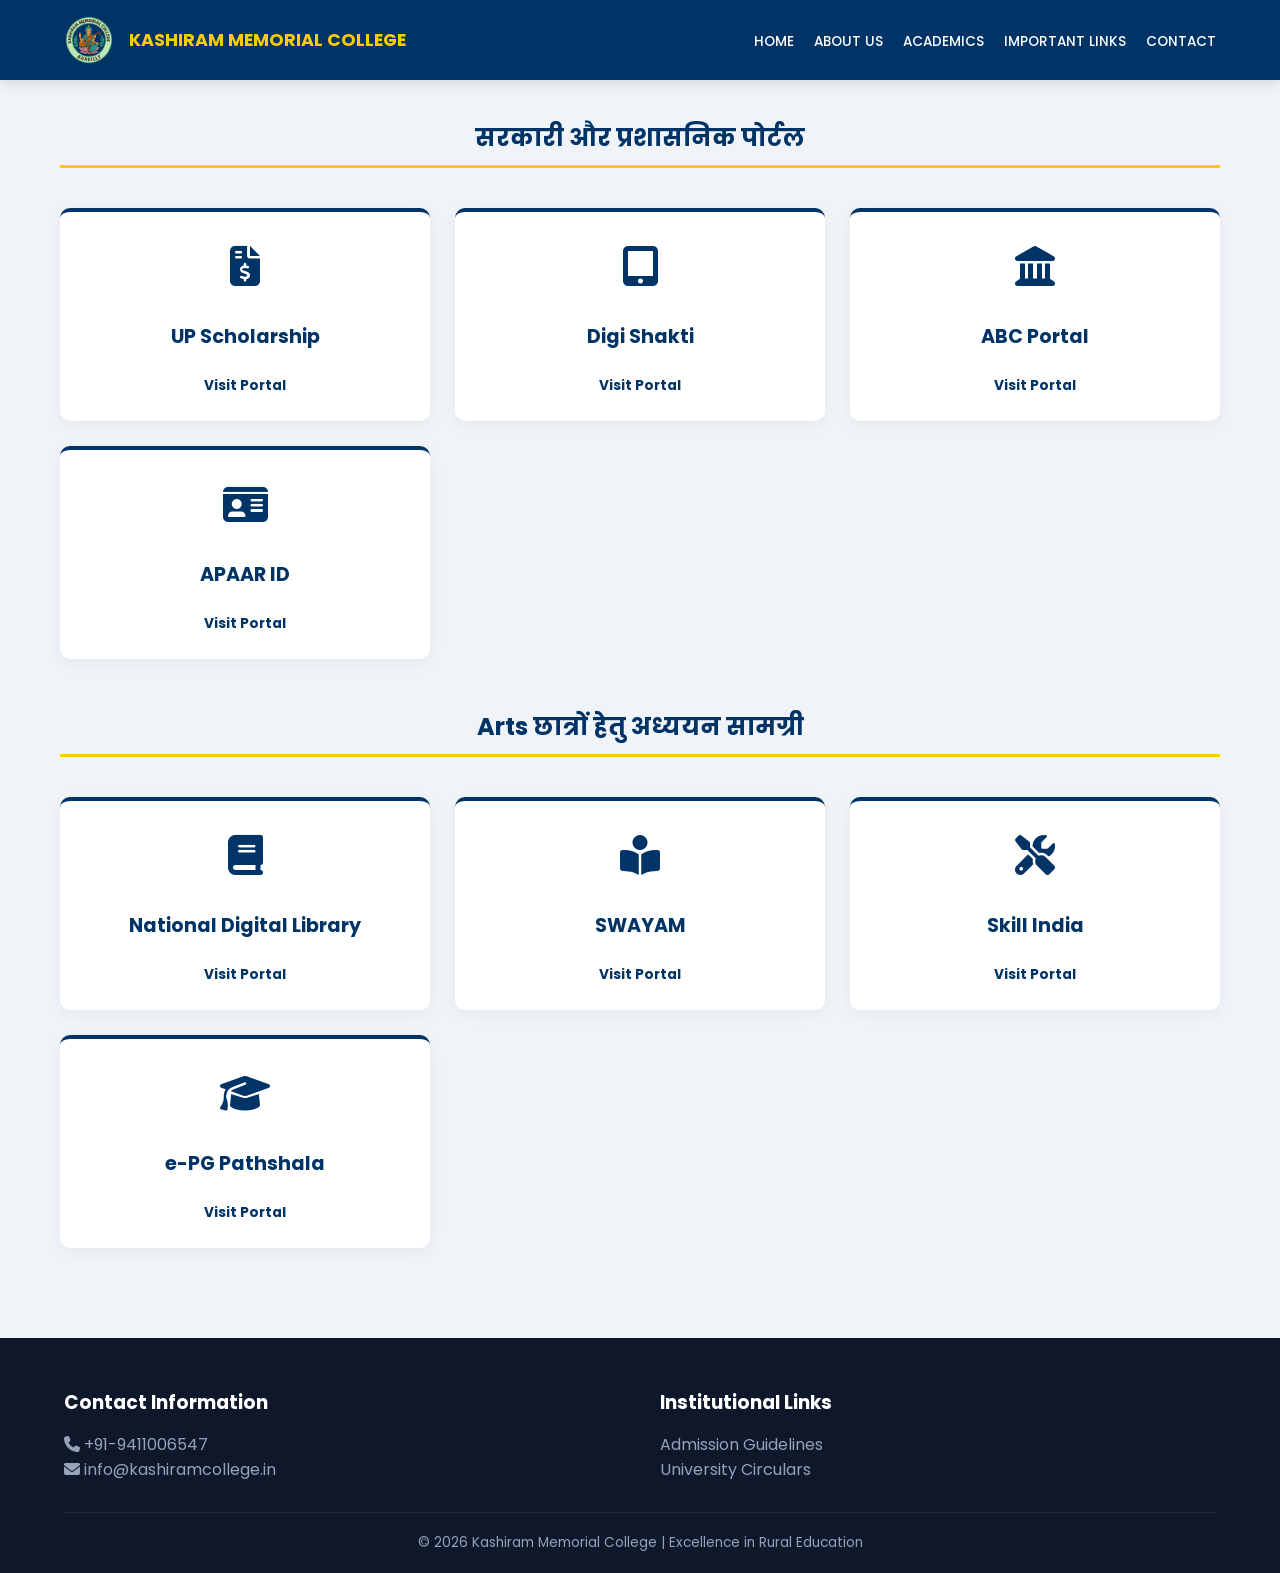
<file: impotantlinks.html>
<!DOCTYPE html>
<html lang="hi">
<head>
  <meta charset="UTF-8">
  <meta name="viewport" content="width=device-width, initial-scale=1.0">
  <title>Important Links | Kashiram Memorial College</title>
  
  <link rel="icon" href="images/logo.png" type="image/png">
  <link href="https://fonts.googleapis.com/css2?family=Poppins:wght@300;400;600&display=swap" rel="stylesheet">
  <link rel="stylesheet" href="https://cdnjs.cloudflare.com/ajax/libs/font-awesome/6.4.0/css/all.min.css">

  <style>
    :root { --primary-color: #003366; --accent-color: #ffcc00; --text-light: #ffffff; --bg-soft: #f0f4f8; }
    * { margin: 0; padding: 0; box-sizing: border-box; font-family: 'Poppins', sans-serif; }

    body { background-color: var(--bg-soft); display: flex; flex-direction: column; min-height: 100vh; }

    /* Header */
    header { background: var(--primary-color); color: var(--text-light); padding: 15px 5%; display: flex; justify-content: space-between; align-items: center; position: sticky; top: 0; z-index: 1000; box-shadow: 0 4px 12px rgba(0,0,0,0.1); }
    .logo-section { display: flex; align-items: center; gap: 15px; }
    .college-info h1 { font-size: 1.1rem; color: var(--accent-color); }
    nav ul { display: flex; list-style: none; gap: 20px; }
    nav ul li a { color: var(--text-light); text-decoration: none; font-size: 0.85rem; text-transform: uppercase; font-weight: 500; }
    .menu-toggle { display: none; font-size: 1.8rem; cursor: pointer; color: var(--accent-color); }

    /* Page Content */
    .container { max-width: 1200px; margin: 40px auto; padding: 0 20px; flex: 1; width: 100%; }
    .section-title { color: var(--primary-color); text-align: center; margin-bottom: 40px; border-bottom: 3px solid var(--accent-color); display: inline-block; width: 100%; padding-bottom: 10px; }
    
    .links-grid { display: grid; grid-template-columns: repeat(auto-fit, minmax(280px, 1fr)); gap: 25px; margin-bottom: 50px; }
    .link-card { background: #fff; border-radius: 10px; padding: 25px; text-align: center; box-shadow: 0 4px 15px rgba(0,0,0,0.05); transition: 0.3s; text-decoration: none; color: #333; display: flex; flex-direction: column; align-items: center; border-top: 4px solid var(--primary-color); }
    .link-card:hover { transform: translateY(-5px); border-top-color: var(--accent-color); }
    
    /* Updated Icon Color */
    .card-icon { font-size: 2.5rem; color: var(--primary-color); margin-bottom: 15px; }
    
    .link-card h3 { margin: 10px 0; color: var(--primary-color); font-size: 1.2rem; }
    .external-arrow { margin-top: 15px; font-size: 0.85rem; color: var(--primary-color); font-weight: bold; }

    /* Footer */
    footer { background: #0f172a; color: #94a3b8; padding: 50px 5% 20px; margin-top: auto; }
    .footer-grid { display: grid; grid-template-columns: repeat(auto-fit, minmax(250px, 1fr)); gap: 40px; max-width: 1200px; margin: 0 auto 30px; }
    .copyright { text-align: center; border-top: 1px solid #1e293b; padding-top: 20px; font-size: 0.85rem; }

    @media (max-width: 1024px) {
      .menu-toggle { display: block; }
      nav ul { display: none; flex-direction: column; position: absolute; top: 80px; left: 0; width: 100%; background: var(--primary-color); padding: 30px; text-align: center; }
      nav ul.show { display: flex; }
    }
  </style>
</head>
<body>

  <header>
    <div class="logo-section">
      <img src="images/logo.png" alt="Logo" style="width:50px;">
      <div class="college-info"><h1>KASHIRAM MEMORIAL COLLEGE</h1></div>
    </div>
    <span class="menu-toggle" id="mobile-menu-btn"><i class="fas fa-bars"></i></span>
    <nav>
      <ul id="nav-links">
        <li><a href="index.html">Home</a></li>
        <li><a href="about.html">About Us</a></li>
        <li><a href="academics.html">Academics</a></li>
        <li><a href="important-links.html">Important Links</a></li>
        <li><a href="contact.html">Contact</a></li>
      </ul>
    </nav>
  </header>

  <div class="container">
    <h2 class="section-title">सरकारी और प्रशासनिक पोर्टल</h2>
    <div class="links-grid">
      <a href="https://scholarship.up.gov.in/" target="_blank" class="link-card"><div class="card-icon"><i class="fas fa-file-invoice-dollar"></i></div><h3>UP Scholarship</h3><div class="external-arrow">Visit Portal</div></a>
      <a href="https://digishakti.up.gov.in/" target="_blank" class="link-card"><div class="card-icon"><i class="fas fa-tablet-alt"></i></div><h3>Digi Shakti</h3><div class="external-arrow">Visit Portal</div></a>
      <a href="https://www.abc.gov.in/" target="_blank" class="link-card"><div class="card-icon"><i class="fas fa-landmark"></i></div><h3>ABC Portal</h3><div class="external-arrow">Visit Portal</div></a>
      <a href="https://apaar.education.gov.in/" target="_blank" class="link-card"><div class="card-icon"><i class="fas fa-id-card"></i></div><h3>APAAR ID</h3><div class="external-arrow">Visit Portal</div></a>
    </div>

    <h2 class="section-title">Arts छात्रों हेतु अध्ययन सामग्री</h2>
    <div class="links-grid">
      <a href="https://ndl.iitkgp.ac.in/" target="_blank" class="link-card"><div class="card-icon"><i class="fas fa-book"></i></div><h3>National Digital Library</h3><div class="external-arrow">Visit Portal</div></a>
      <a href="https://swayam.gov.in/" target="_blank" class="link-card"><div class="card-icon"><i class="fas fa-book-reader"></i></div><h3>SWAYAM</h3><div class="external-arrow">Visit Portal</div></a>
      <a href="https://www.skillindia.gov.in/" target="_blank" class="link-card"><div class="card-icon"><i class="fas fa-tools"></i></div><h3>Skill India</h3><div class="external-arrow">Visit Portal</div></a>
      <a href="https://epgp.inflibnet.ac.in/" target="_blank" class="link-card"><div class="card-icon"><i class="fas fa-graduation-cap"></i></div><h3>e-PG Pathshala</h3><div class="external-arrow">Visit Portal</div></a>
    </div>
  </div>

  <footer>
    <div class="footer-grid">
      <div>
        <h3 style="color:white; margin-bottom:15px;">Contact Information</h3>
        <p><i class="fas fa-phone"></i> +91-9411006547</p>
        <p><i class="fas fa-envelope"></i> info@kashiramcollege.in</p>
      </div>
      <div>
        <h3 style="color:white; margin-bottom:15px;">Institutional Links</h3>
        <p><a href="admission.html" style="color: #94a3b8; text-decoration:none;">Admission Guidelines</a></p>
        <p><a href="notice.html" style="color: #94a3b8; text-decoration:none;">University Circulars</a></p>
      </div>
    </div>
    <div class="copyright">© 2026 Kashiram Memorial College | Excellence in Rural Education</div>
  </footer>

  <script>
    const menuBtn = document.getElementById('mobile-menu-btn');
    const navLinks = document.getElementById('nav-links');
    menuBtn.addEventListener('click', () => {
      navLinks.classList.toggle('show');
      const icon = menuBtn.querySelector('i');
      icon.classList.toggle('fa-bars');
      icon.classList.toggle('fa-times');
    });
  </script>
</body>
</html>
</file>
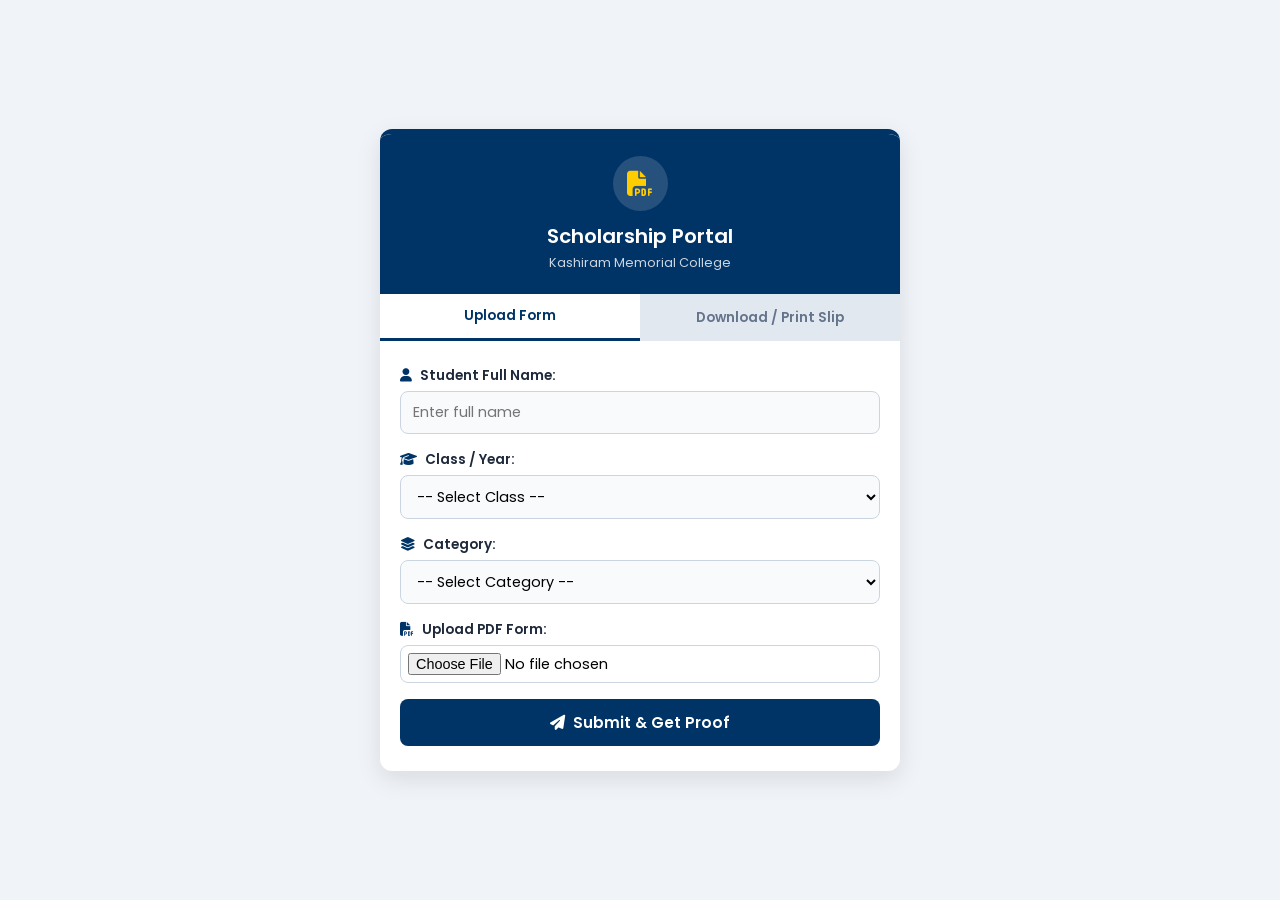
<file: scholarshipupload.html>
<!DOCTYPE html>
<html lang="hi">
<head>
  <meta charset="UTF-8">
  <meta name="viewport" content="width=device-width, initial-scale=1.0">
  <title>Scholarship Form Portal | Kashiram Memorial College</title>
  
  <link rel="icon" href="images/logo.png" type="image/png">
  <link href="https://fonts.googleapis.com/css2?family=Poppins:wght@300;400;500;600;700&display=swap" rel="stylesheet">
  <link rel="stylesheet" href="https://cdnjs.cloudflare.com/ajax/libs/font-awesome/6.4.0/css/all.min.css">

  <style>
    :root { 
      --primary-color: #003366; 
      --accent-color: #ffcc00; 
      --text-dark: #1e293b;
      --text-light: #ffffff; 
      --bg-soft: #f0f4f8; 
    }

    * { margin: 0; padding: 0; box-sizing: border-box; font-family: 'Poppins', sans-serif; }

    body { 
      background-color: var(--bg-soft); 
      display: flex; 
      justify-content: center; 
      align-items: center; 
      min-height: 100vh; 
      padding: 20px;
    }

    .upload-card-wrapper {
      background: #ffffff;
      width: 100%;
      max-width: 520px;
      border-radius: 12px;
      box-shadow: 0 8px 24px rgba(0, 0, 0, 0.1);
      overflow: hidden;
      border-top: 5px solid var(--primary-color);
    }

    .card-header {
      background: var(--primary-color);
      color: var(--text-light);
      padding: 22px 20px;
      text-align: center;
    }

    .card-header .icon-box {
      width: 55px;
      height: 55px;
      background: rgba(255, 255, 255, 0.15);
      color: var(--accent-color);
      border-radius: 50%;
      display: flex;
      align-items: center;
      justify-content: center;
      font-size: 1.6rem;
      margin: 0 auto 10px;
    }

    .card-header h2 { font-size: 1.25rem; font-weight: 600; }
    .card-header p { font-size: 0.8rem; color: #cbd5e1; margin-top: 3px; }

    /* Tabs for Upload & Download */
    .nav-tabs {
      display: flex;
      background: #e2e8f0;
    }
    .nav-tab {
      flex: 1;
      padding: 12px;
      text-align: center;
      font-size: 0.85rem;
      font-weight: 600;
      color: #64748b;
      cursor: pointer;
      border: none;
      background: none;
      transition: 0.3s;
    }
    .nav-tab.active {
      background: #ffffff;
      color: var(--primary-color);
      border-bottom: 3px solid var(--primary-color);
    }

    .card-body { padding: 25px 20px; }
    .tab-content { display: none; }
    .tab-content.active { display: block; }

    .form-group { margin-bottom: 16px; }
    .form-group label {
      display: block;
      font-size: 0.85rem;
      font-weight: 600;
      color: var(--text-dark);
      margin-bottom: 5px;
    }
    .form-group label i { color: var(--primary-color); margin-right: 5px; }

    .form-group input, .form-group select {
      width: 100%;
      padding: 10px 12px;
      border: 1px solid #cbd5e1;
      border-radius: 8px;
      font-size: 0.9rem;
      background-color: #f8fafc;
      outline: none;
    }
    .form-group input[type="file"] { padding: 7px; background: #fff; cursor: pointer; }

    .submit-btn {
      width: 100%;
      background: var(--primary-color);
      color: var(--text-light);
      border: none;
      padding: 12px;
      border-radius: 8px;
      font-size: 0.95rem;
      font-weight: 600;
      cursor: pointer;
      display: flex;
      align-items: center;
      justify-content: center;
      gap: 8px;
      margin-top: 10px;
    }
    .submit-btn:hover { background: #002244; }

    /* Proof / Receipt Card */
    #receiptBox {
      display: none;
      background: #f8fafc;
      border: 2px dashed #10b981;
      border-radius: 8px;
      padding: 15px;
      margin-top: 15px;
      text-align: left;
    }
    #receiptBox h4 { color: #059669; font-size: 1rem; margin-bottom: 8px; text-align: center; }
    #receiptBox p { font-size: 0.85rem; color: #334155; margin-bottom: 5px; }
    .print-slip-btn {
      background: #10b981;
      color: white;
      border: none;
      width: 100%;
      padding: 8px;
      border-radius: 6px;
      margin-top: 10px;
      font-weight: 600;
      cursor: pointer;
    }

    /* Download Results Style */
    .result-card {
      background: #f8fafc;
      border: 1px solid #e2e8f0;
      border-radius: 8px;
      padding: 12px;
      margin-top: 10px;
      display: flex;
      flex-direction: column;
      gap: 8px;
    }
    .result-card p { font-size: 0.85rem; color: var(--text-dark); word-break: break-all; }
    .btn-group { display: flex; gap: 8px; }
    .dl-btn {
      flex: 1;
      padding: 8px;
      border-radius: 6px;
      text-align: center;
      text-decoration: none;
      font-size: 0.8rem;
      font-weight: 600;
      cursor: pointer;
    }
    .dl-btn-view { background: #e0f2fe; color: #0284c7; }
    .dl-btn-down { background: var(--primary-color); color: white; }
  </style>
</head>
<body>

  <div class="upload-card-wrapper">
    <div class="card-header">
      <div class="icon-box"><i class="fas fa-file-pdf"></i></div>
      <h2>Scholarship Portal</h2>
      <p>Kashiram Memorial College</p>
    </div>

    <!-- Navigation Tabs -->
    <div class="nav-tabs">
      <button class="nav-tab active" onclick="switchTab('uploadTab', this)">Upload Form</button>
      <button class="nav-tab" onclick="switchTab('downloadTab', this)">Download / Print Slip</button>
    </div>

    <div class="card-body">
      <!-- TAB 1: UPLOAD FORM -->
      <div id="uploadTab" class="tab-content active">
        <form id="scholarshipUploadForm">
          <div class="form-group">
            <label><i class="fas fa-user"></i> Student Full Name:</label>
            <input type="text" id="studentName" placeholder="Enter full name" required>
          </div>

          <div class="form-group">
            <label><i class="fas fa-graduation-cap"></i> Class / Year:</label>
            <select id="studentClass" required>
              <option value="">-- Select Class --</option>
              <option value="BA_1st_Year">BA 1st Year</option>
              <option value="BA_2nd_Year">BA 2nd Year</option>
              <option value="BA_3rd_Year">BA 3rd Year</option>
            </select>
          </div>

          <div class="form-group">
            <label><i class="fas fa-layer-group"></i> Category:</label>
            <select id="category" required>
              <option value="">-- Select Category --</option>
              <option value="OBC">OBC</option>
              <option value="SC">SC</option>
              <option value="ST">ST</option>
              <option value="Minority">Minority</option>
              <option value="General">General</option>
            </select>
          </div>

          <div class="form-group">
            <label><i class="fas fa-file-pdf"></i> Upload PDF Form:</label>
            <input type="file" id="pdfFile" accept=".pdf" required>
          </div>

          <button type="submit" class="submit-btn" id="submitBtn">
            <i class="fas fa-paper-plane"></i> Submit & Get Proof
          </button>
        </form>

        <!-- Success Proof / Receipt Box -->
        <div id="receiptBox">
          <h4><i class="fas fa-check-circle"></i> Upload Successful!</h4>
          <p><b>Name:</b> <span id="rName"></span></p>
          <p><b>Class:</b> <span id="rClass"></span></p>
          <p><b>Category:</b> <span id="rCategory"></span></p>
          <p><b>App ID:</b> <span id="rAppId" style="color: #d97706; font-weight: bold;"></span></p>
          <p style="font-size: 0.75rem; color: #64748b; margin-top: 8px;">* College mein jama karne ke liye iska screenshot le lein.</p>
          <button class="print-slip-btn" onclick="window.print()"><i class="fas fa-print"></i> Print / Screenshot Slip</button>
        </div>
      </div>

      <!-- TAB 2: DOWNLOAD / RETRIEVE FORM -->
      <div id="downloadTab" class="tab-content">
        <p style="font-size: 0.85rem; color: #64748b; margin-bottom: 15px;">Apna Application ID (jaise: <b>KRMC_123456</b>) ya Apna Naam daal kar form dhoondhein aur download karein:</p>
        <div class="form-group">
          <label><i class="fas fa-search"></i> Enter Application ID or Student Name:</label>
          <input type="text" id="searchQuery" placeholder="e.g. KRMC_123456 ya Rahul">
        </div>
        <button type="button" class="submit-btn" id="searchBtn" onclick="searchForm()">
          <i class="fas fa-search"></i> Search Form
        </button>

        <div id="searchResults" style="margin-top: 15px;"></div>
      </div>
    </div>
  </div>

  <script>
    const scriptURL = 'https://script.google.com/macros/s/AKfycbzoFowaM3hb2QyXNqbl-MKgFUKea-Qy4IV2jLTy0dziUX4O7tHHW_OesCbI0UBYWMw3Iw/exec';

    function switchTab(tabId, btn) {
      document.querySelectorAll('.tab-content').forEach(el => el.classList.remove('active'));
      document.querySelectorAll('.nav-tab').forEach(el => el.classList.remove('active'));
      document.getElementById(tabId).classList.add('active');
      btn.classList.add('active');
    }

    // Upload Form Handling
    document.getElementById('scholarshipUploadForm').addEventListener('submit', function(e) {
      e.preventDefault();
      
      var name = document.getElementById('studentName').value.trim();
      var studentClass = document.getElementById('studentClass').value;
      var category = document.getElementById('category').value;
      var fileInput = document.getElementById('pdfFile').files[0];
      var submitBtn = document.getElementById('submitBtn');
      
      if (!fileInput) return alert('Kripya PDF file select karein.');
      
      submitBtn.innerHTML = '<i class="fas fa-spinner fa-spin"></i> Uploading...';
      submitBtn.disabled = true;
      
      var reader = new FileReader();
      reader.onload = function(event) {
        var payload = {
          name: name,
          studentClass: studentClass,
          category: category,
          fileName: fileInput.name,
          fileData: event.target.result
        };
        
        fetch(scriptURL, { method: 'POST', body: JSON.stringify(payload) })
        .then(response => response.json())
        .then(data => {
            if(data.status === 'success') {
                document.getElementById('scholarshipUploadForm').style.display = 'none';
                document.getElementById('rName').innerText = name;
                document.getElementById('rClass').innerText = studentClass;
                document.getElementById('rCategory').innerText = category;
                document.getElementById('rAppId').innerText = data.appId;
                document.getElementById('receiptBox').style.display = 'block';
            } else {
                alert('Upload failed: ' + data.message);
                submitBtn.innerHTML = '<i class="fas fa-paper-plane"></i> Submit & Get Proof';
                submitBtn.disabled = false;
            }
        })
        .catch(error => {
            alert('Technial error. Kripya punah prayas karein.');
            submitBtn.innerHTML = '<i class="fas fa-paper-plane"></i> Submit & Get Proof';
            submitBtn.disabled = false;
        });
      };
      reader.readAsDataURL(fileInput);
    });

    // REAL DOWNLOAD SEARCH FUNCTION
    function searchForm() {
      var query = document.getElementById('searchQuery').value.trim();
      var resultsDiv = document.getElementById('searchResults');
      var searchBtn = document.getElementById('searchBtn');

      if (!query) {
        alert('Kripya Application ID ya Name daalein.');
        return;
      }

      searchBtn.innerHTML = '<i class="fas fa-spinner fa-spin"></i> Searching...';
      searchBtn.disabled = true;
      resultsDiv.innerHTML = '';

      fetch(scriptURL + '?q=' + encodeURIComponent(query))
      .then(res => res.json())
      .then(data => {
        searchBtn.innerHTML = '<i class="fas fa-search"></i> Search Form';
        searchBtn.disabled = false;

        if (data.status === 'success' && data.results.length > 0) {
          data.results.forEach(file => {
            var card = document.createElement('div');
            card.className = 'result-card';
            card.innerHTML = `
              <p><b>File Name:</b> ${file.name}</p>
              <div class="btn-group">
                <a href="${file.url}" target="_blank" class="dl-btn dl-btn-view"><i class="fas fa-eye"></i> View PDF</a>
                <a href="${file.downloadUrl}" target="_blank" class="dl-btn dl-btn-down"><i class="fas fa-download"></i> Download</a>
              </div>
            `;
            resultsDiv.appendChild(card);
          });
        } else {
          resultsDiv.innerHTML = '<p style="color: red; text-align: center; font-size: 0.85rem;">Koi form nahi mila. Sahi App ID ya Naam daalein.</p>';
        }
      })
      .catch(err => {
        searchBtn.innerHTML = '<i class="fas fa-search"></i> Search Form';
        searchBtn.disabled = false;
        resultsDiv.innerHTML = '<p style="color: red; text-align: center; font-size: 0.85rem;">Searching mein dikkat aai. Dobara try karein.</p>';
      });
    }
  </script>
</body>
</html>
</file>
